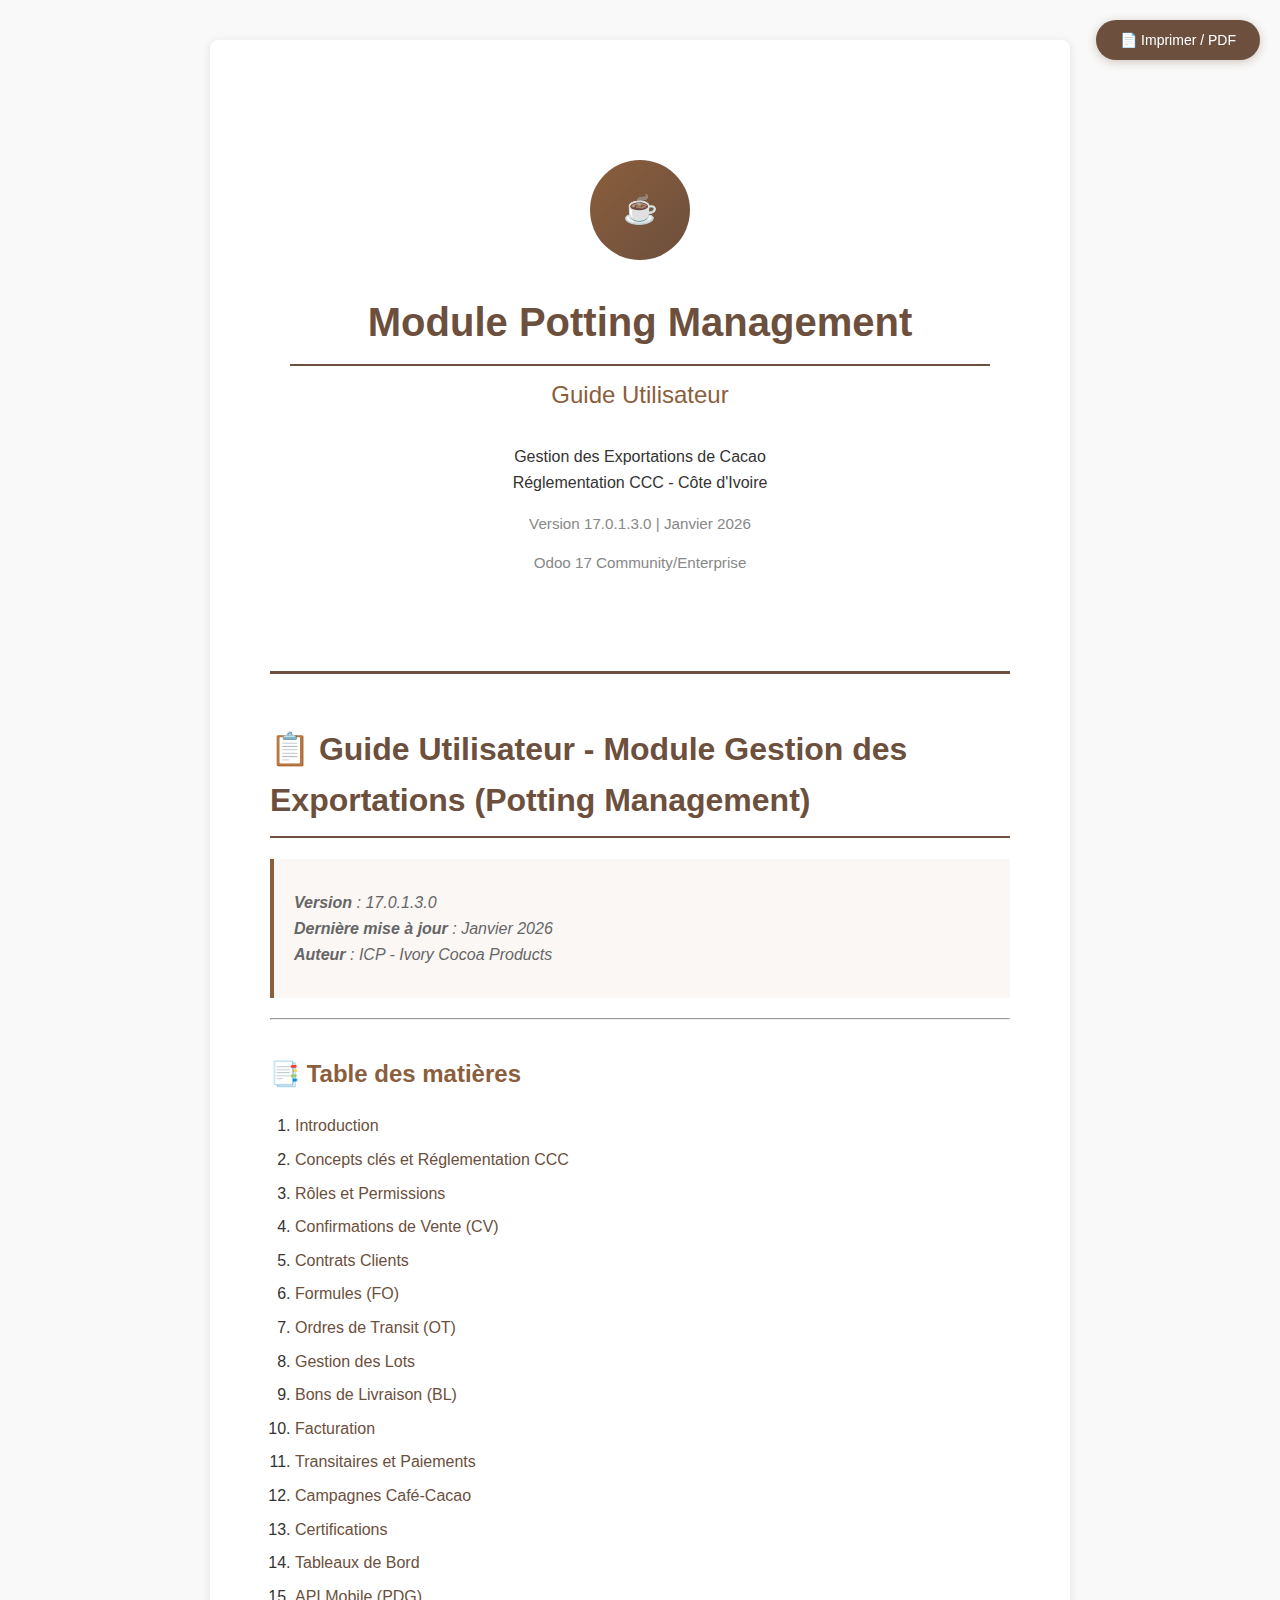
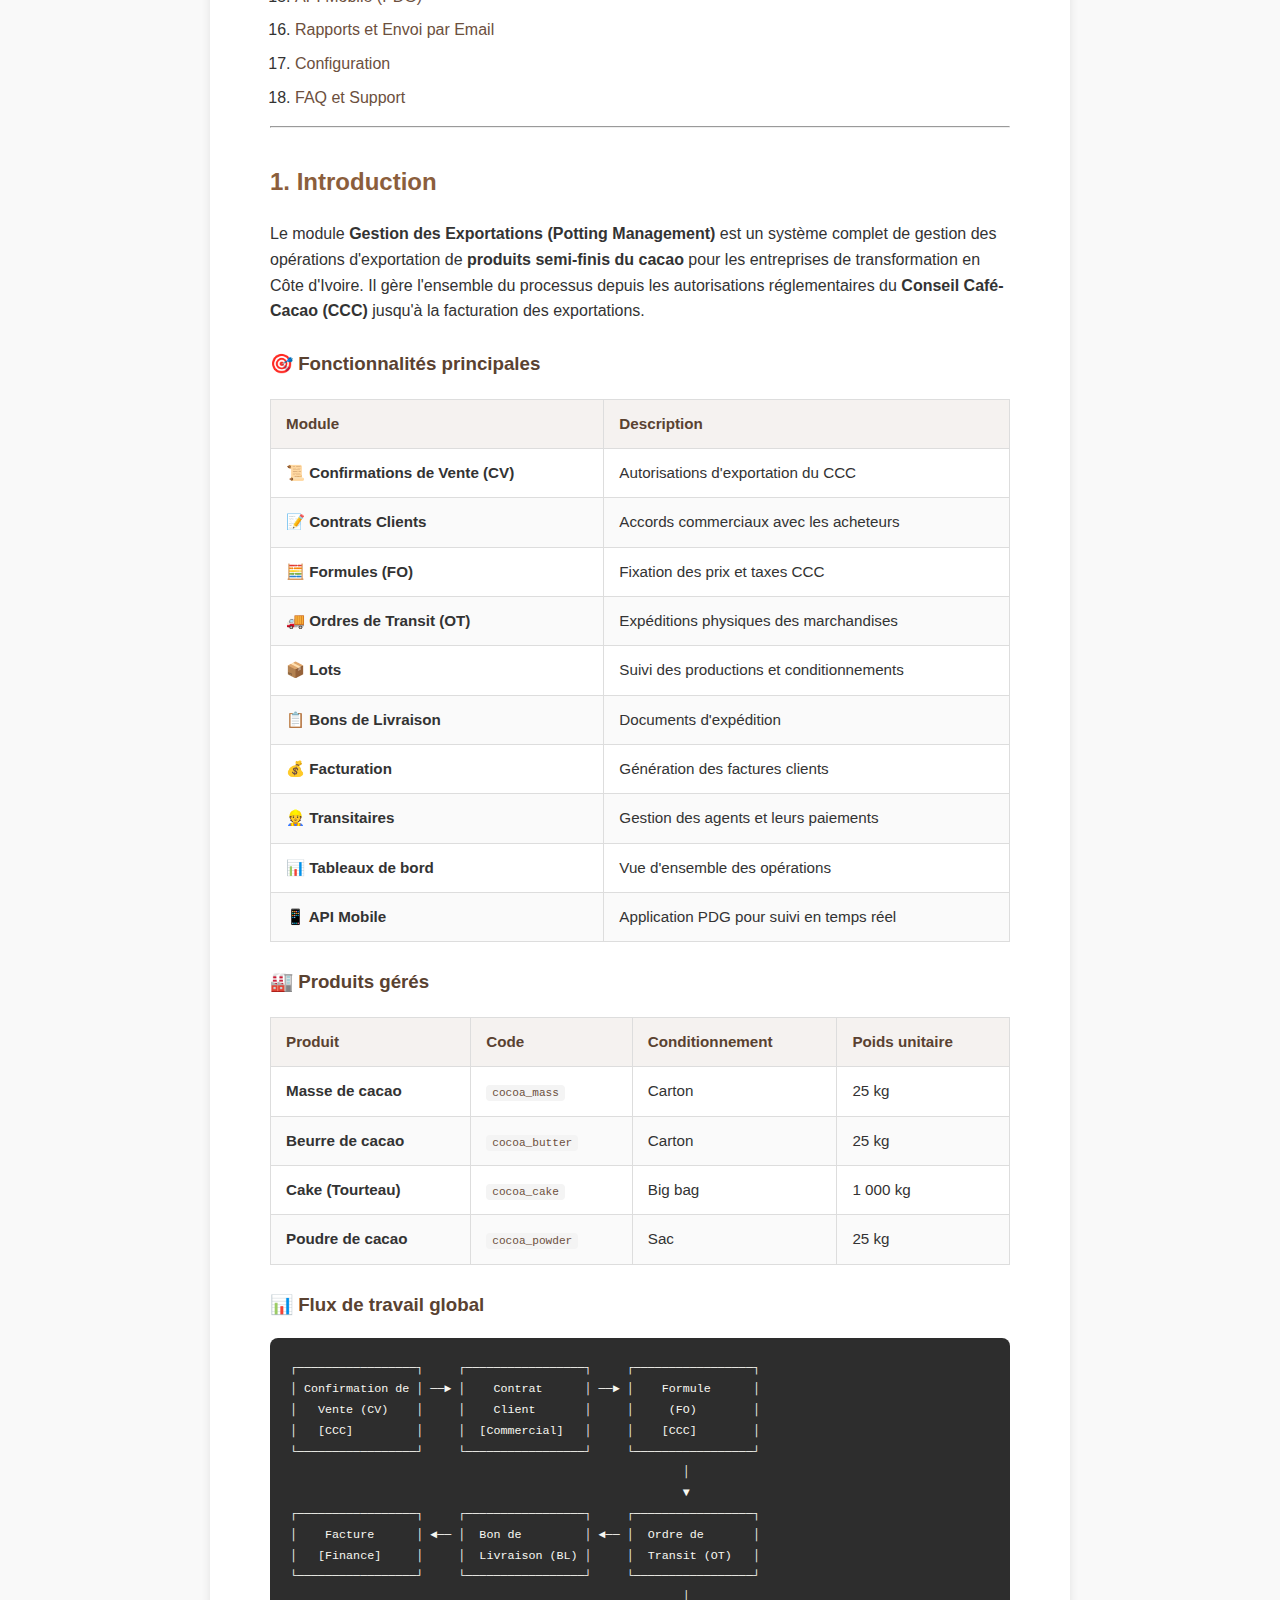
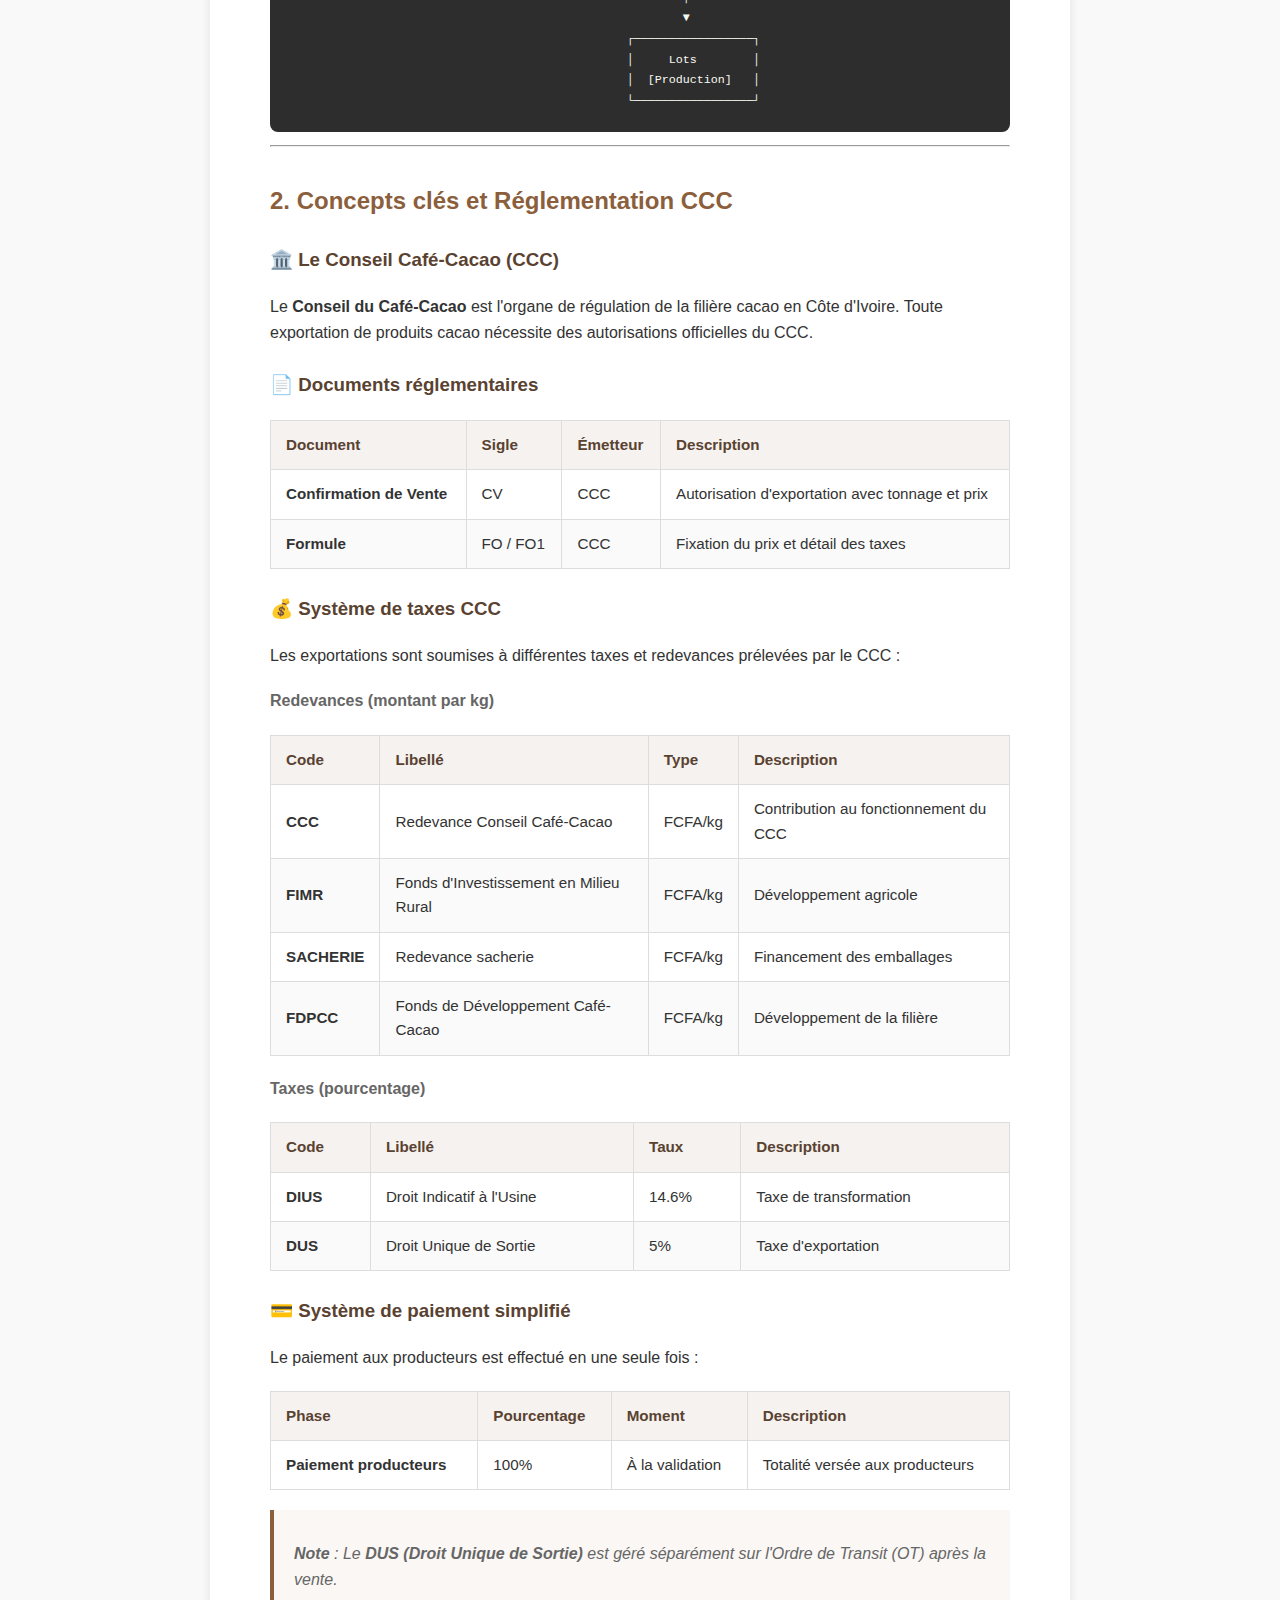
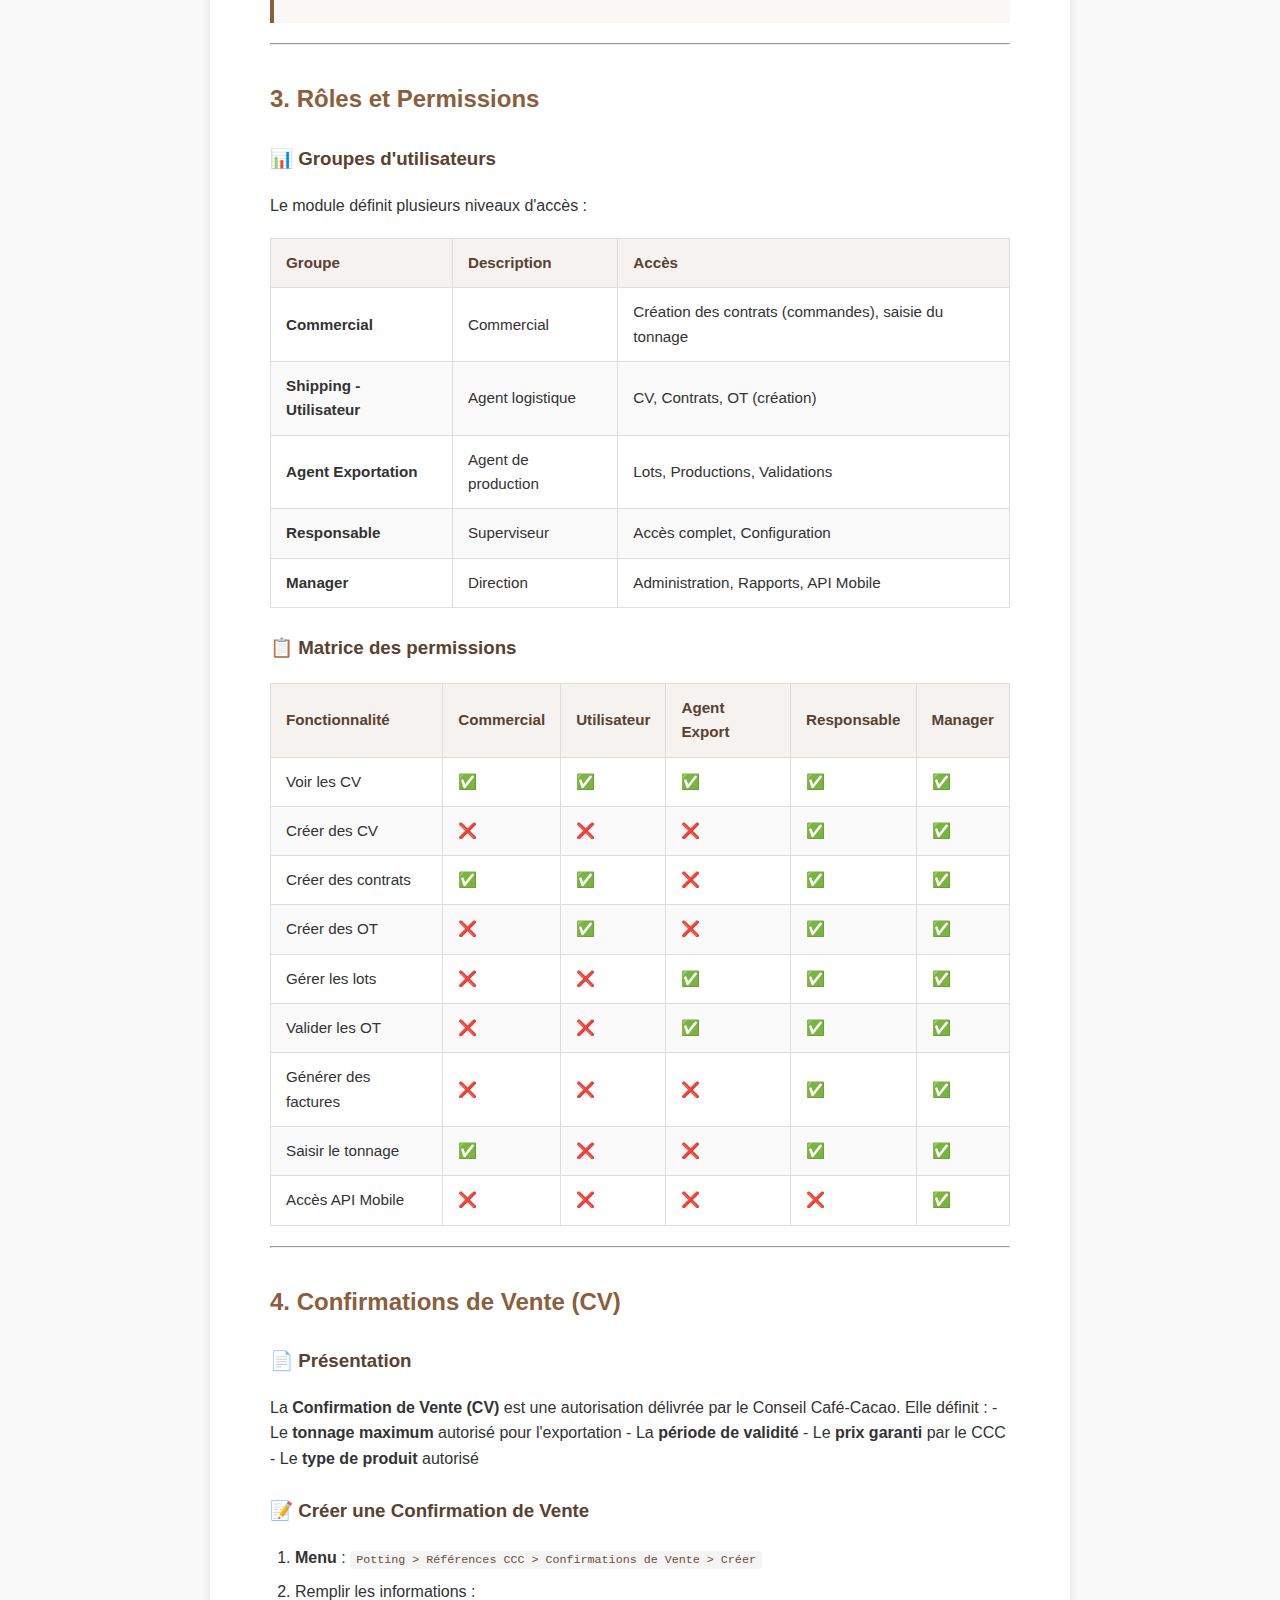
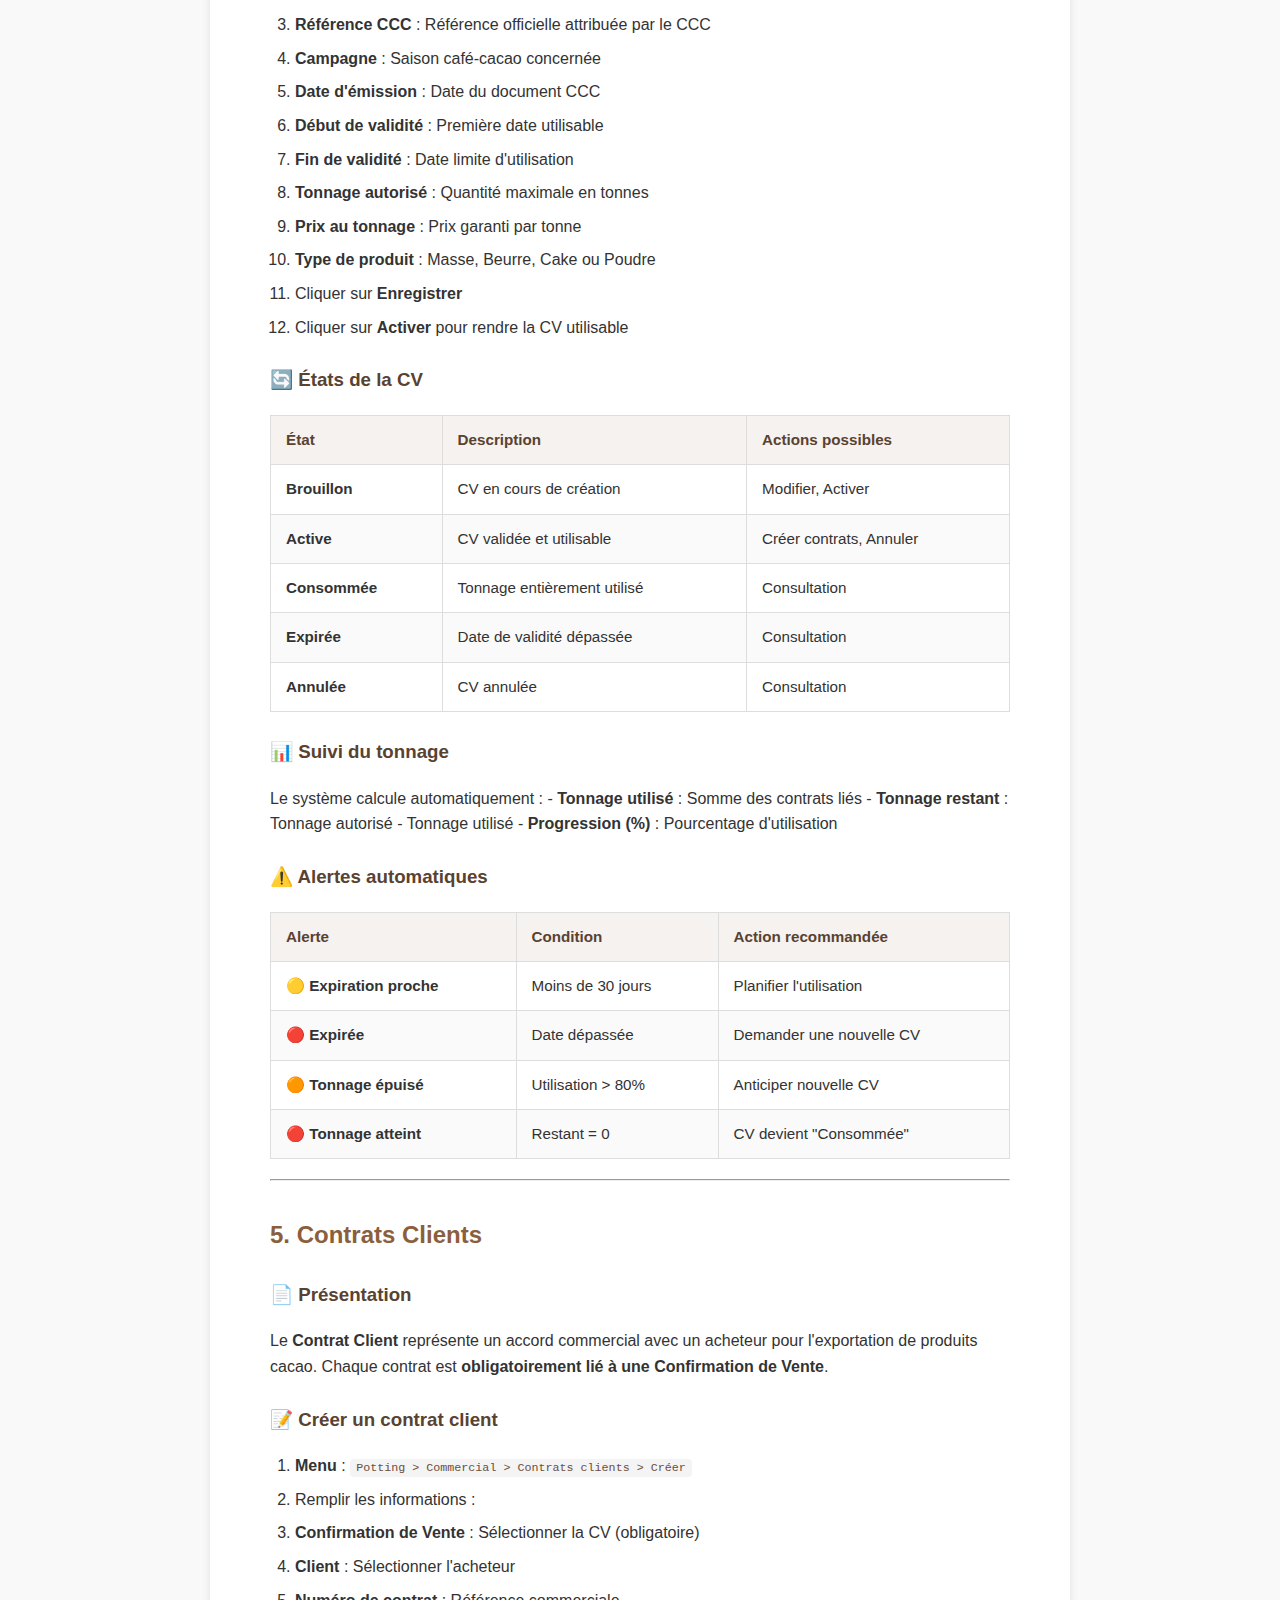
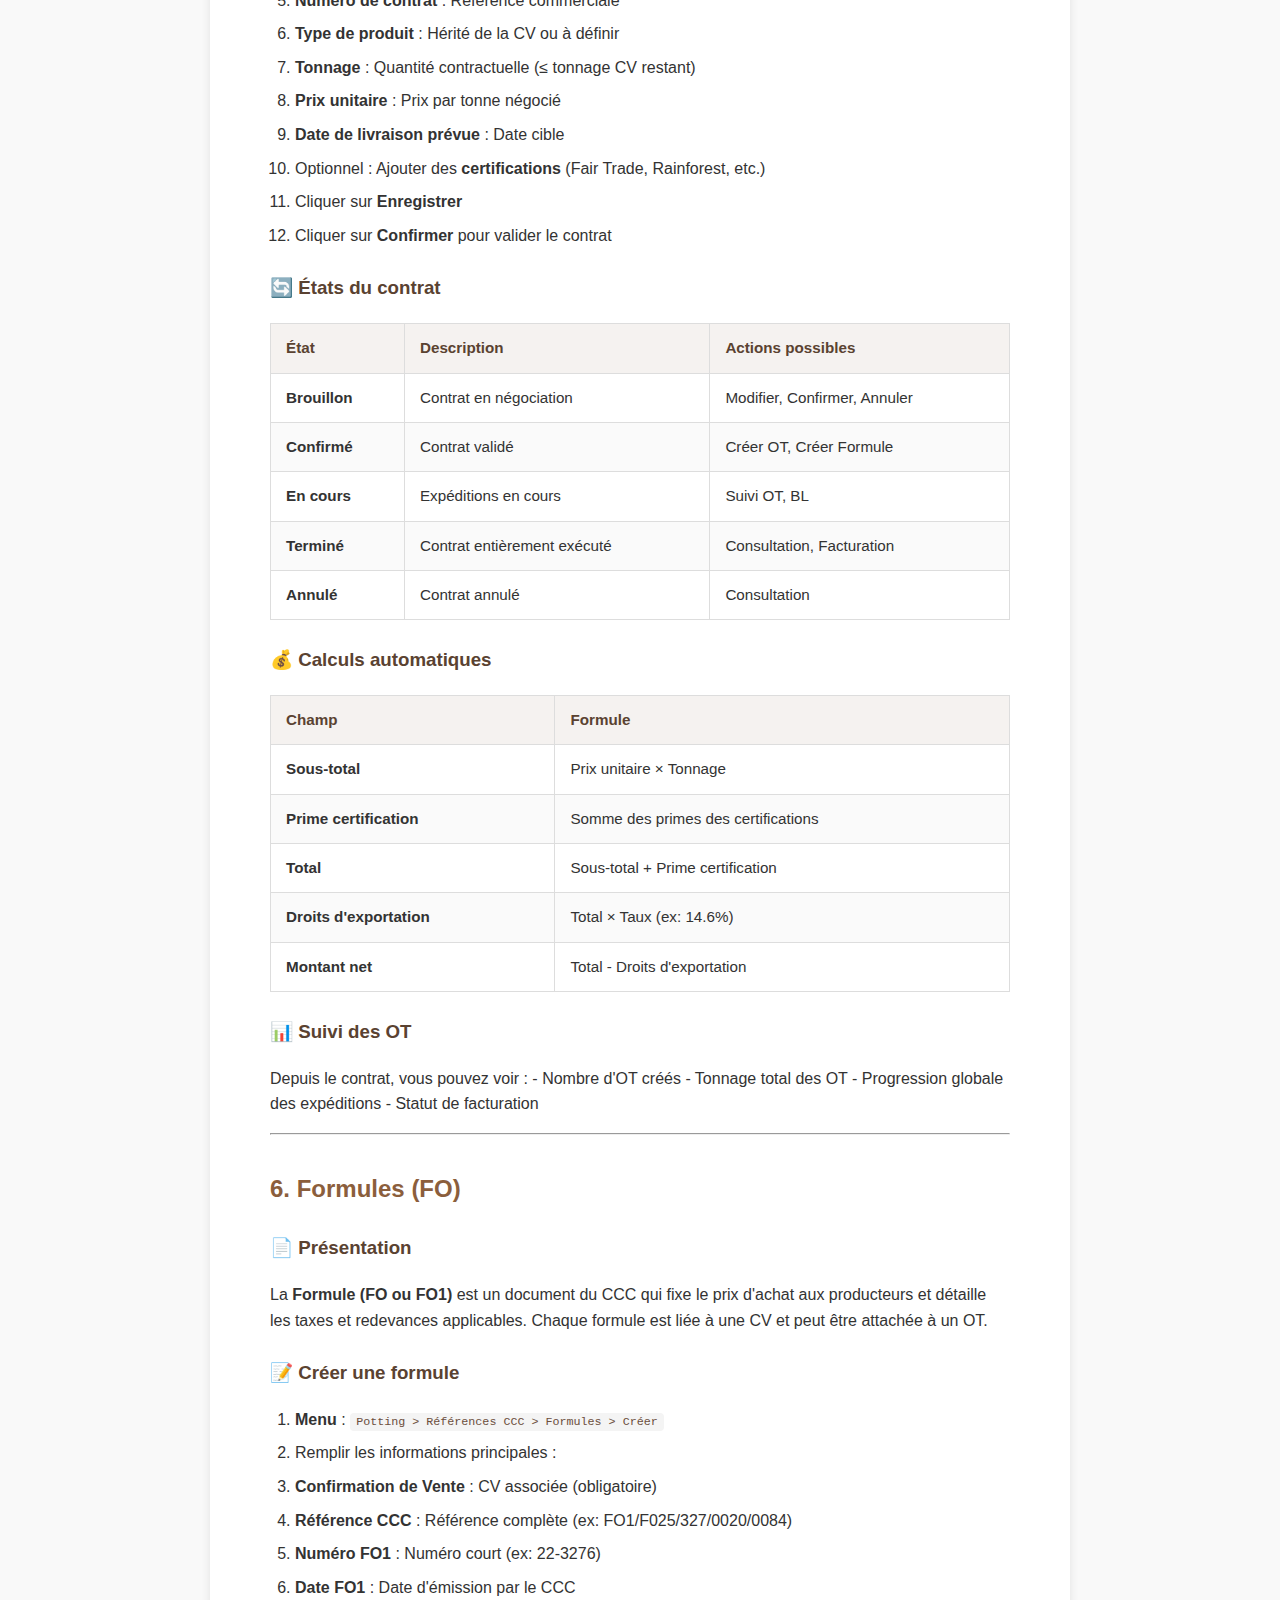
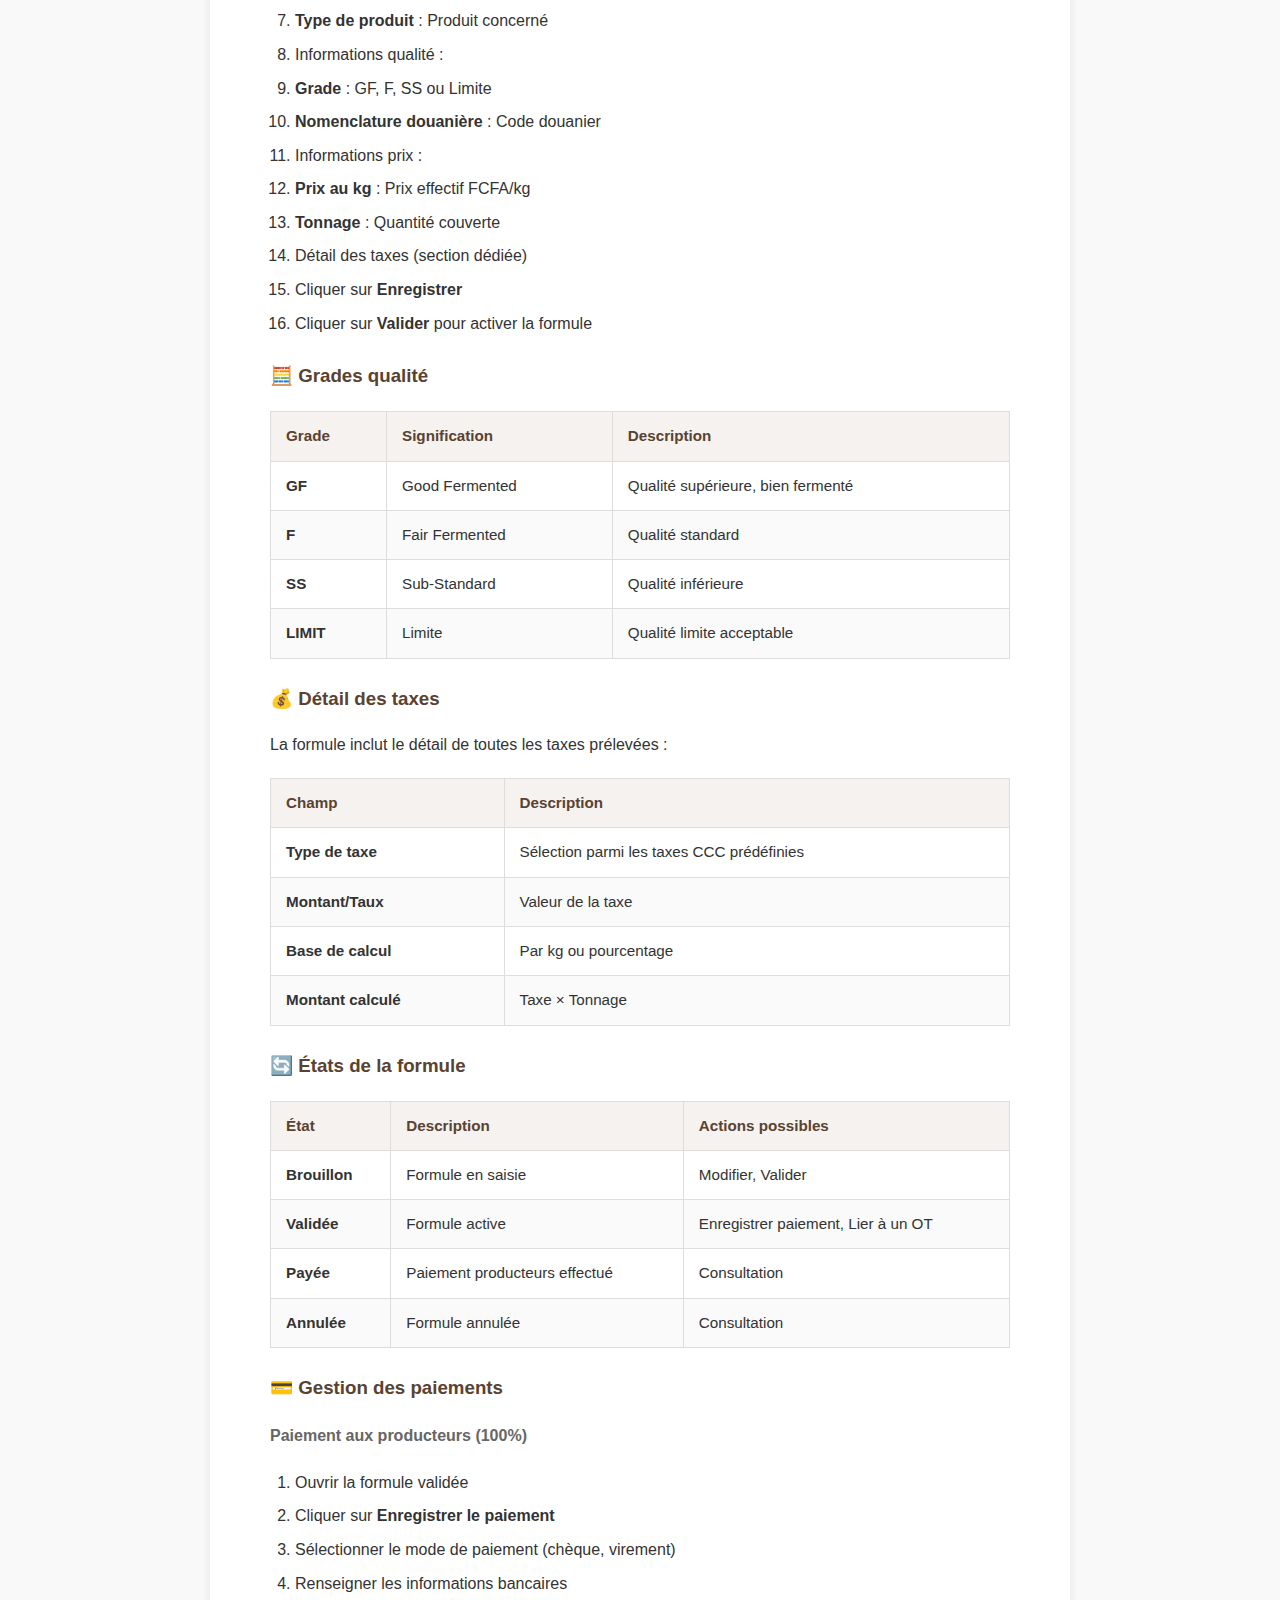
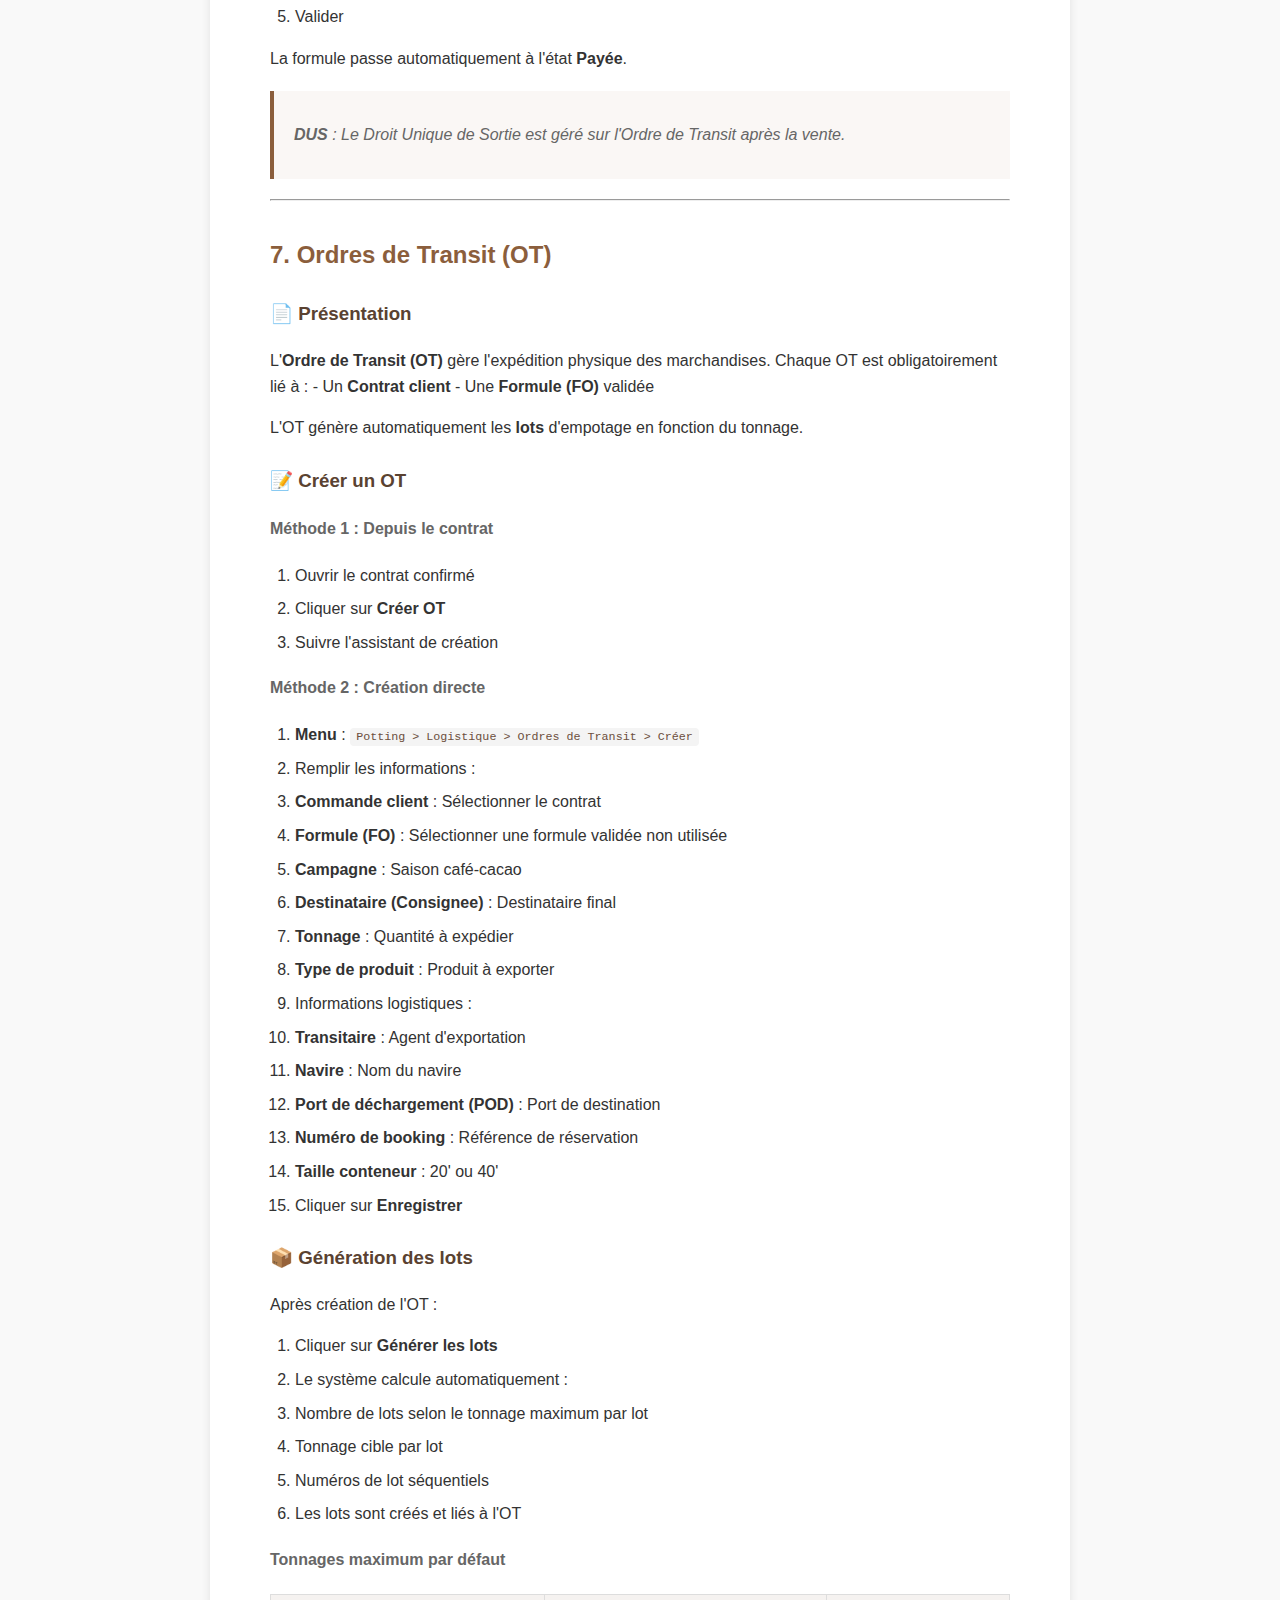
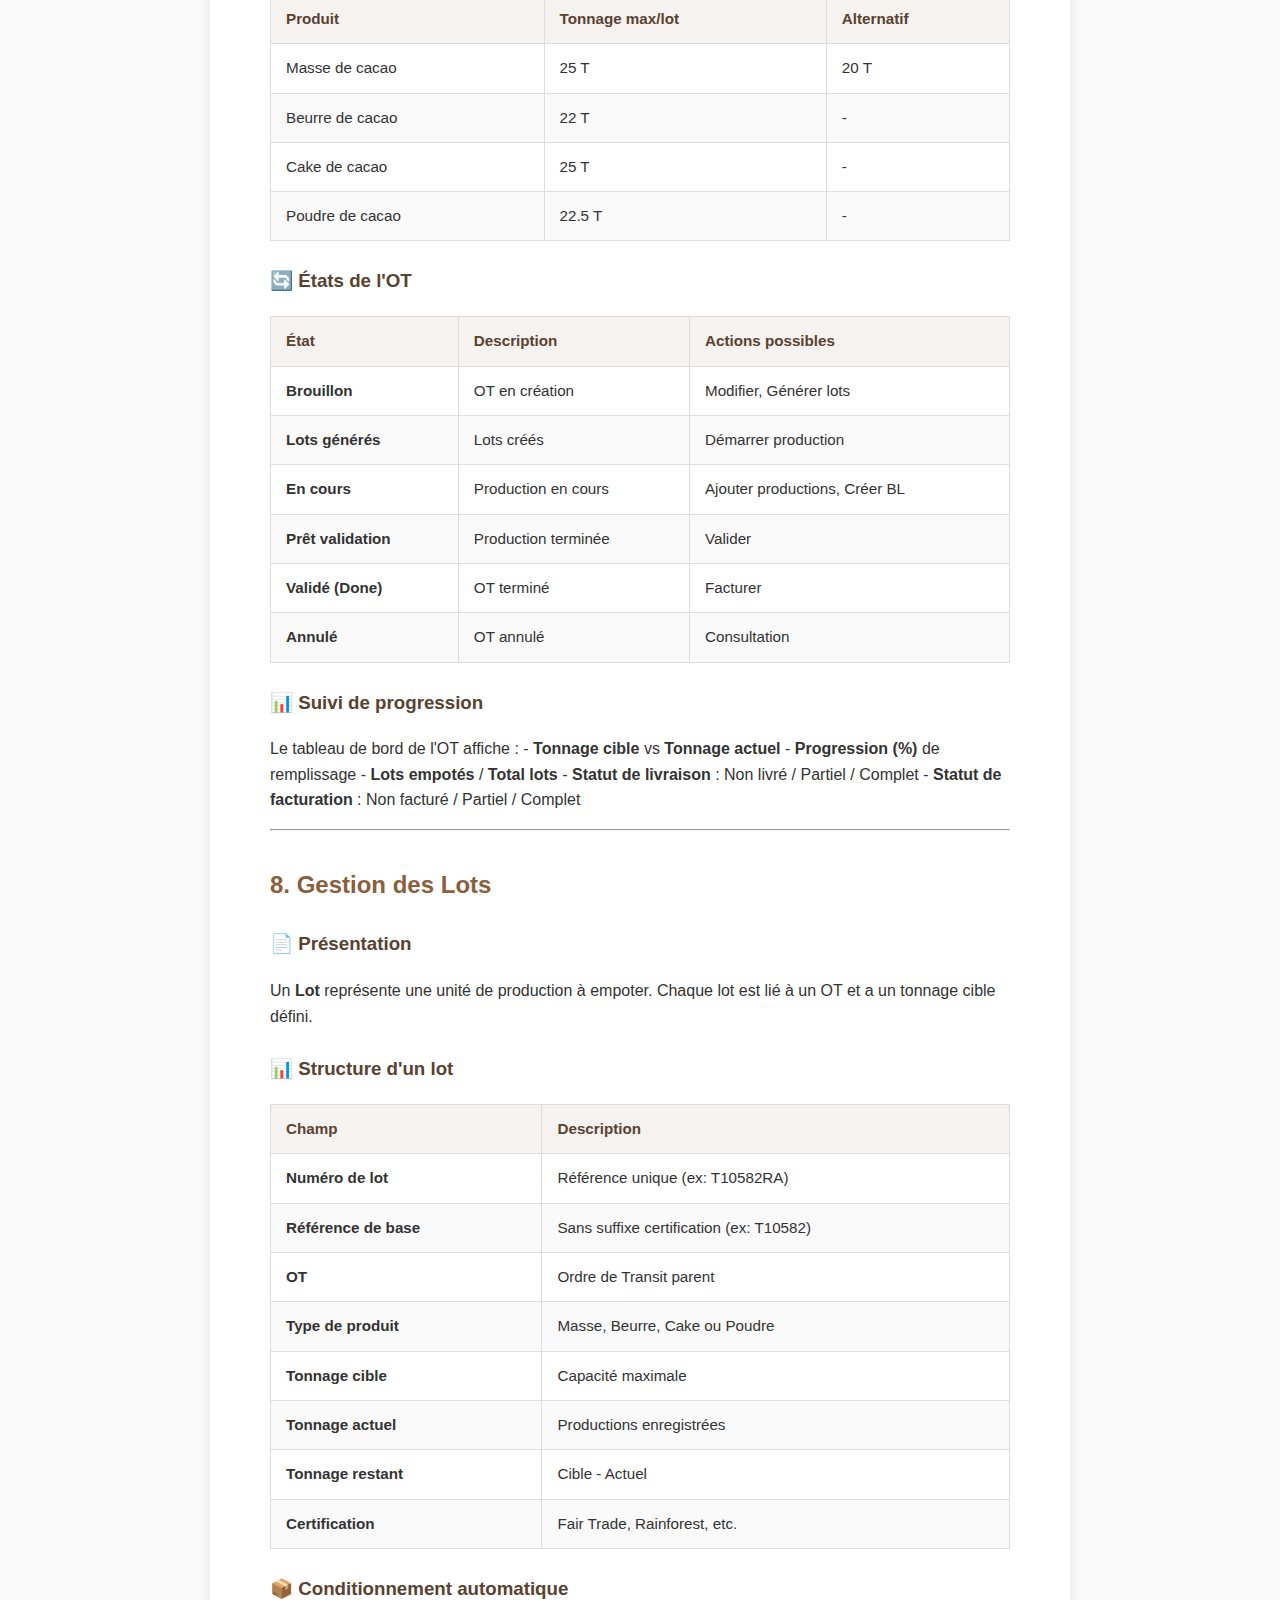
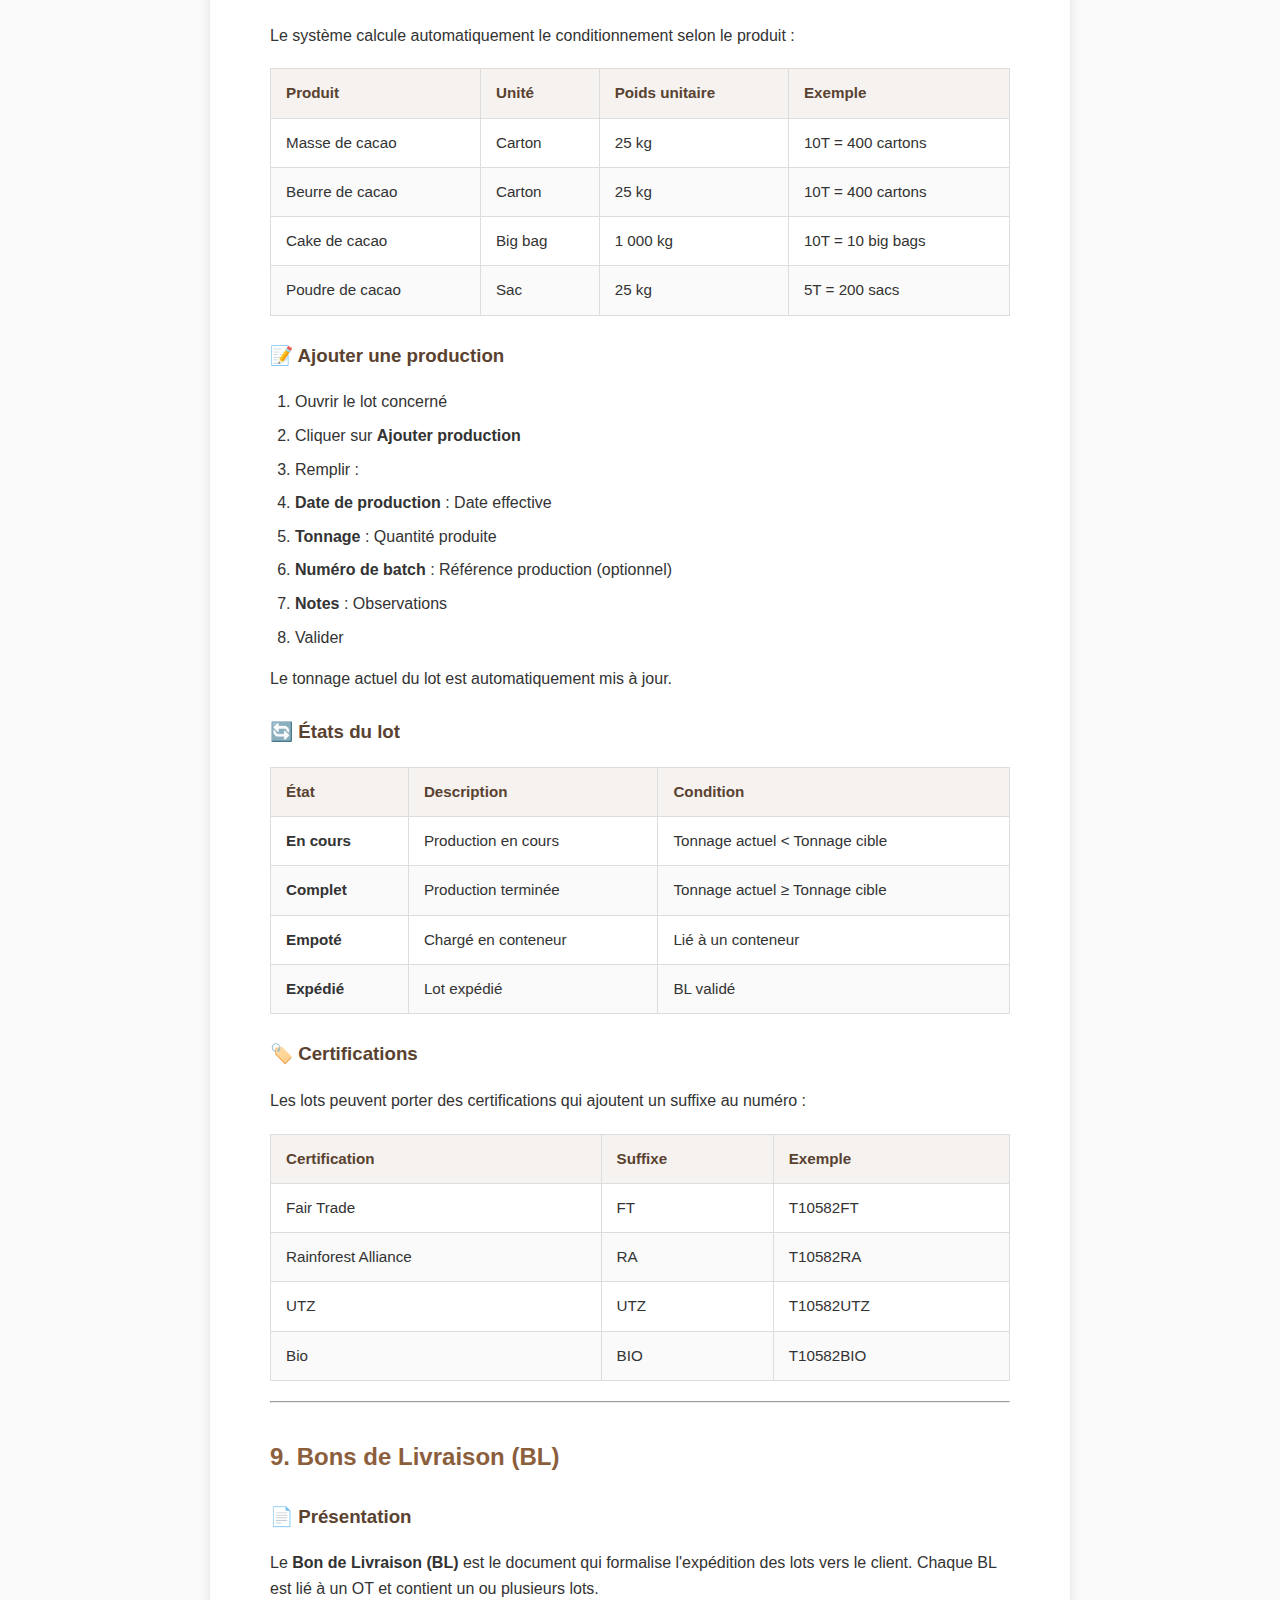
<file: docs/GUIDE_UTILISATEUR.html>
<!DOCTYPE html>
<html lang="fr">
<head>
    <meta charset="UTF-8">
    <meta name="viewport" content="width=device-width, initial-scale=1.0">
    <title>Guide Utilisateur - Module Potting Management</title>
    <style>
        @media print {
            body { margin: 0; padding: 20px; }
            .no-print { display: none; }
            h1 { page-break-before: always; }
            h1:first-of-type { page-break-before: avoid; }
        }
        
        * { box-sizing: border-box; }
        
        body {
            font-family: 'Segoe UI', Tahoma, Geneva, Verdana, sans-serif;
            line-height: 1.6;
            color: #333;
            max-width: 900px;
            margin: 0 auto;
            padding: 40px 20px;
            background: #f9f9f9;
        }
        
        .container {
            background: white;
            padding: 40px 60px;
            border-radius: 8px;
            box-shadow: 0 2px 10px rgba(0,0,0,0.1);
        }
        
        /* Couverture */
        .cover {
            text-align: center;
            padding: 80px 20px;
            margin-bottom: 40px;
            border-bottom: 3px solid #6c4f3d;
        }
        
        .cover-logo {
            width: 100px;
            height: 100px;
            background: linear-gradient(135deg, #8b5e3c, #6c4f3d);
            border-radius: 50%;
            display: flex;
            align-items: center;
            justify-content: center;
            margin: 0 auto 30px;
            color: white;
            font-size: 28px;
            font-weight: bold;
        }
        
        .cover h1 {
            color: #6c4f3d;
            font-size: 2.5em;
            margin: 0 0 10px;
        }
        
        .cover h2 {
            color: #8b5e3c;
            font-size: 1.5em;
            font-weight: normal;
            margin: 0 0 30px;
        }
        
        .cover .meta {
            color: #888;
            font-size: 0.95em;
        }
        
        /* Titres */
        h1 {
            color: #6c4f3d;
            border-bottom: 2px solid #6c4f3d;
            padding-bottom: 10px;
            margin-top: 50px;
        }
        
        h2 {
            color: #8b5e3c;
            margin-top: 35px;
        }
        
        h3 {
            color: #5a4231;
            margin-top: 25px;
        }
        
        h4 {
            color: #666;
            margin-top: 20px;
        }
        
        /* Tableaux */
        table {
            width: 100%;
            border-collapse: collapse;
            margin: 20px 0;
            font-size: 0.95em;
        }
        
        th, td {
            border: 1px solid #ddd;
            padding: 12px 15px;
            text-align: left;
        }
        
        th {
            background: #f5f2f0;
            color: #5a4231;
            font-weight: 600;
        }
        
        tr:nth-child(even) {
            background: #fafafa;
        }
        
        tr:hover {
            background: #f5f2f0;
        }
        
        /* Listes */
        ul, ol {
            padding-left: 25px;
        }
        
        li {
            margin: 8px 0;
        }
        
        /* Code */
        code {
            background: #f4f4f4;
            padding: 2px 6px;
            border-radius: 4px;
            font-size: 0.9em;
            color: #6c4f3d;
        }
        
        pre {
            background: #2d2d2d;
            color: #f8f8f2;
            padding: 20px;
            border-radius: 8px;
            overflow-x: auto;
        }
        
        pre code {
            background: none;
            color: inherit;
            padding: 0;
        }
        
        /* Citations */
        blockquote {
            border-left: 4px solid #8b5e3c;
            margin: 20px 0;
            padding: 15px 20px;
            background: #faf7f5;
            font-style: italic;
            color: #666;
        }
        
        /* Liens */
        a {
            color: #6c4f3d;
            text-decoration: none;
        }
        
        a:hover {
            text-decoration: underline;
        }
        
        /* Info boxes */
        .info-box {
            padding: 15px 20px;
            border-radius: 8px;
            margin: 20px 0;
        }
        
        .info-box.warning {
            background: #fff3cd;
            border-left: 4px solid #ffc107;
        }
        
        .info-box.info {
            background: #d1ecf1;
            border-left: 4px solid #17a2b8;
        }
        
        .info-box.success {
            background: #d4edda;
            border-left: 4px solid #28a745;
        }
        
        /* Bouton impression */
        .print-btn {
            position: fixed;
            top: 20px;
            right: 20px;
            background: #6c4f3d;
            color: white;
            border: none;
            padding: 12px 24px;
            border-radius: 25px;
            cursor: pointer;
            font-size: 14px;
            box-shadow: 0 2px 10px rgba(108, 79, 61, 0.3);
            z-index: 1000;
        }
        
        .print-btn:hover {
            background: #5a4231;
        }
        
        /* Footer */
        .footer {
            margin-top: 60px;
            padding-top: 20px;
            border-top: 1px solid #ddd;
            text-align: center;
            color: #888;
            font-size: 0.9em;
        }
    </style>
</head>
<body>
    <button class="print-btn no-print" onclick="window.print()">📄 Imprimer / PDF</button>
    
    <div class="container">
        <div class="cover">
            <div class="cover-logo">☕</div>
            <h1>Module Potting Management</h1>
            <h2>Guide Utilisateur</h2>
            <p>Gestion des Exportations de Cacao<br>Réglementation CCC - Côte d'Ivoire</p>
            <div class="meta">
                <p>Version 17.0.1.3.0 | Janvier 2026</p>
                <p>Odoo 17 Community/Enterprise</p>
            </div>
        </div>
        
        <h1 id="guide-utilisateur-module-gestion-des-exportations-potting-management">📋 Guide Utilisateur - Module Gestion des Exportations (Potting Management)</h1>
<blockquote>
<p><strong>Version</strong> : 17.0.1.3.0<br />
<strong>Dernière mise à jour</strong> : Janvier 2026<br />
<strong>Auteur</strong> : ICP - Ivory Cocoa Products</p>
</blockquote>
<hr />
<h2 id="table-des-matieres">📑 Table des matières</h2>
<ol>
<li><a href="#1-introduction">Introduction</a></li>
<li><a href="#2-concepts-clés-et-réglementation-ccc">Concepts clés et Réglementation CCC</a></li>
<li><a href="#3-rôles-et-permissions">Rôles et Permissions</a></li>
<li><a href="#4-confirmations-de-vente-cv">Confirmations de Vente (CV)</a></li>
<li><a href="#5-contrats-clients">Contrats Clients</a></li>
<li><a href="#6-formules-fo">Formules (FO)</a></li>
<li><a href="#7-ordres-de-transit-ot">Ordres de Transit (OT)</a></li>
<li><a href="#8-gestion-des-lots">Gestion des Lots</a></li>
<li><a href="#9-bons-de-livraison-bl">Bons de Livraison (BL)</a></li>
<li><a href="#10-facturation">Facturation</a></li>
<li><a href="#11-transitaires-et-paiements">Transitaires et Paiements</a></li>
<li><a href="#12-campagnes-café-cacao">Campagnes Café-Cacao</a></li>
<li><a href="#13-certifications">Certifications</a></li>
<li><a href="#14-tableaux-de-bord">Tableaux de Bord</a></li>
<li><a href="#15-api-mobile-pdg">API Mobile (PDG)</a></li>
<li><a href="#16-rapports-et-envoi-par-email">Rapports et Envoi par Email</a></li>
<li><a href="#17-configuration">Configuration</a></li>
<li><a href="#18-faq-et-support">FAQ et Support</a></li>
</ol>
<hr />
<h2 id="1-introduction">1. Introduction</h2>
<p>Le module <strong>Gestion des Exportations (Potting Management)</strong> est un système complet de gestion des opérations d'exportation de <strong>produits semi-finis du cacao</strong> pour les entreprises de transformation en Côte d'Ivoire. Il gère l'ensemble du processus depuis les autorisations réglementaires du <strong>Conseil Café-Cacao (CCC)</strong> jusqu'à la facturation des exportations.</p>
<h3 id="fonctionnalites-principales">🎯 Fonctionnalités principales</h3>
<table>
<thead>
<tr>
<th>Module</th>
<th>Description</th>
</tr>
</thead>
<tbody>
<tr>
<td><strong>📜 Confirmations de Vente (CV)</strong></td>
<td>Autorisations d'exportation du CCC</td>
</tr>
<tr>
<td><strong>📝 Contrats Clients</strong></td>
<td>Accords commerciaux avec les acheteurs</td>
</tr>
<tr>
<td><strong>🧮 Formules (FO)</strong></td>
<td>Fixation des prix et taxes CCC</td>
</tr>
<tr>
<td><strong>🚚 Ordres de Transit (OT)</strong></td>
<td>Expéditions physiques des marchandises</td>
</tr>
<tr>
<td><strong>📦 Lots</strong></td>
<td>Suivi des productions et conditionnements</td>
</tr>
<tr>
<td><strong>📋 Bons de Livraison</strong></td>
<td>Documents d'expédition</td>
</tr>
<tr>
<td><strong>💰 Facturation</strong></td>
<td>Génération des factures clients</td>
</tr>
<tr>
<td><strong>👷 Transitaires</strong></td>
<td>Gestion des agents et leurs paiements</td>
</tr>
<tr>
<td><strong>📊 Tableaux de bord</strong></td>
<td>Vue d'ensemble des opérations</td>
</tr>
<tr>
<td><strong>📱 API Mobile</strong></td>
<td>Application PDG pour suivi en temps réel</td>
</tr>
</tbody>
</table>
<h3 id="produits-geres">🏭 Produits gérés</h3>
<table>
<thead>
<tr>
<th>Produit</th>
<th>Code</th>
<th>Conditionnement</th>
<th>Poids unitaire</th>
</tr>
</thead>
<tbody>
<tr>
<td><strong>Masse de cacao</strong></td>
<td><code>cocoa_mass</code></td>
<td>Carton</td>
<td>25 kg</td>
</tr>
<tr>
<td><strong>Beurre de cacao</strong></td>
<td><code>cocoa_butter</code></td>
<td>Carton</td>
<td>25 kg</td>
</tr>
<tr>
<td><strong>Cake (Tourteau)</strong></td>
<td><code>cocoa_cake</code></td>
<td>Big bag</td>
<td>1 000 kg</td>
</tr>
<tr>
<td><strong>Poudre de cacao</strong></td>
<td><code>cocoa_powder</code></td>
<td>Sac</td>
<td>25 kg</td>
</tr>
</tbody>
</table>
<h3 id="flux-de-travail-global">📊 Flux de travail global</h3>
<pre><code>┌─────────────────┐     ┌─────────────────┐     ┌─────────────────┐
│ Confirmation de │ ──► │    Contrat      │ ──► │    Formule      │
│   Vente (CV)    │     │    Client       │     │     (FO)        │
│   [CCC]         │     │  [Commercial]   │     │    [CCC]        │
└─────────────────┘     └─────────────────┘     └─────────────────┘
                                                        │
                                                        ▼
┌─────────────────┐     ┌─────────────────┐     ┌─────────────────┐
│    Facture      │ ◄── │  Bon de         │ ◄── │  Ordre de       │
│   [Finance]     │     │  Livraison (BL) │     │  Transit (OT)   │
└─────────────────┘     └─────────────────┘     └─────────────────┘
                                                        │
                                                        ▼
                                                ┌─────────────────┐
                                                │     Lots        │
                                                │  [Production]   │
                                                └─────────────────┘
</code></pre>
<hr />
<h2 id="2-concepts-cles-et-reglementation-ccc">2. Concepts clés et Réglementation CCC</h2>
<h3 id="le-conseil-cafe-cacao-ccc">🏛️ Le Conseil Café-Cacao (CCC)</h3>
<p>Le <strong>Conseil du Café-Cacao</strong> est l'organe de régulation de la filière cacao en Côte d'Ivoire. Toute exportation de produits cacao nécessite des autorisations officielles du CCC.</p>
<h3 id="documents-reglementaires">📄 Documents réglementaires</h3>
<table>
<thead>
<tr>
<th>Document</th>
<th>Sigle</th>
<th>Émetteur</th>
<th>Description</th>
</tr>
</thead>
<tbody>
<tr>
<td><strong>Confirmation de Vente</strong></td>
<td>CV</td>
<td>CCC</td>
<td>Autorisation d'exportation avec tonnage et prix</td>
</tr>
<tr>
<td><strong>Formule</strong></td>
<td>FO / FO1</td>
<td>CCC</td>
<td>Fixation du prix et détail des taxes</td>
</tr>
</tbody>
</table>
<h3 id="systeme-de-taxes-ccc">💰 Système de taxes CCC</h3>
<p>Les exportations sont soumises à différentes taxes et redevances prélevées par le CCC :</p>
<h4 id="redevances-montant-par-kg">Redevances (montant par kg)</h4>
<table>
<thead>
<tr>
<th>Code</th>
<th>Libellé</th>
<th>Type</th>
<th>Description</th>
</tr>
</thead>
<tbody>
<tr>
<td><strong>CCC</strong></td>
<td>Redevance Conseil Café-Cacao</td>
<td>FCFA/kg</td>
<td>Contribution au fonctionnement du CCC</td>
</tr>
<tr>
<td><strong>FIMR</strong></td>
<td>Fonds d'Investissement en Milieu Rural</td>
<td>FCFA/kg</td>
<td>Développement agricole</td>
</tr>
<tr>
<td><strong>SACHERIE</strong></td>
<td>Redevance sacherie</td>
<td>FCFA/kg</td>
<td>Financement des emballages</td>
</tr>
<tr>
<td><strong>FDPCC</strong></td>
<td>Fonds de Développement Café-Cacao</td>
<td>FCFA/kg</td>
<td>Développement de la filière</td>
</tr>
</tbody>
</table>
<h4 id="taxes-pourcentage">Taxes (pourcentage)</h4>
<table>
<thead>
<tr>
<th>Code</th>
<th>Libellé</th>
<th>Taux</th>
<th>Description</th>
</tr>
</thead>
<tbody>
<tr>
<td><strong>DIUS</strong></td>
<td>Droit Indicatif à l'Usine</td>
<td>14.6%</td>
<td>Taxe de transformation</td>
</tr>
<tr>
<td><strong>DUS</strong></td>
<td>Droit Unique de Sortie</td>
<td>5%</td>
<td>Taxe d'exportation</td>
</tr>
</tbody>
</table>
<h3 id="systeme-de-paiement-simplifie">💳 Système de paiement simplifié</h3>
<p>Le paiement aux producteurs est effectué en une seule fois :</p>
<table>
<thead>
<tr>
<th>Phase</th>
<th>Pourcentage</th>
<th>Moment</th>
<th>Description</th>
</tr>
</thead>
<tbody>
<tr>
<td><strong>Paiement producteurs</strong></td>
<td>100%</td>
<td>À la validation</td>
<td>Totalité versée aux producteurs</td>
</tr>
</tbody>
</table>
<blockquote><p><strong>Note</strong> : Le <strong>DUS (Droit Unique de Sortie)</strong> est géré séparément sur l'Ordre de Transit (OT) après la vente.</p></blockquote>
<hr />
<h2 id="3-roles-et-permissions">3. Rôles et Permissions</h2>
<h3 id="groupes-dutilisateurs">📊 Groupes d'utilisateurs</h3>
<p>Le module définit plusieurs niveaux d'accès :</p>
<table>
<thead>
<tr>
<th>Groupe</th>
<th>Description</th>
<th>Accès</th>
</tr>
</thead>
<tbody>
<tr>
<td><strong>Commercial</strong></td>
<td>Commercial</td>
<td>Création des contrats (commandes), saisie du tonnage</td>
</tr>
<tr>
<td><strong>Shipping - Utilisateur</strong></td>
<td>Agent logistique</td>
<td>CV, Contrats, OT (création)</td>
</tr>
<tr>
<td><strong>Agent Exportation</strong></td>
<td>Agent de production</td>
<td>Lots, Productions, Validations</td>
</tr>
<tr>
<td><strong>Responsable</strong></td>
<td>Superviseur</td>
<td>Accès complet, Configuration</td>
</tr>
<tr>
<td><strong>Manager</strong></td>
<td>Direction</td>
<td>Administration, Rapports, API Mobile</td>
</tr>
</tbody>
</table>
<h3 id="matrice-des-permissions">📋 Matrice des permissions</h3>
<table>
<thead>
<tr>
<th>Fonctionnalité</th>
<th>Commercial</th>
<th>Utilisateur</th>
<th>Agent Export</th>
<th>Responsable</th>
<th>Manager</th>
</tr>
</thead>
<tbody>
<tr>
<td>Voir les CV</td>
<td>✅</td>
<td>✅</td>
<td>✅</td>
<td>✅</td>
<td>✅</td>
</tr>
<tr>
<td>Créer des CV</td>
<td>❌</td>
<td>❌</td>
<td>❌</td>
<td>✅</td>
<td>✅</td>
</tr>
<tr>
<td>Créer des contrats</td>
<td>✅</td>
<td>✅</td>
<td>❌</td>
<td>✅</td>
<td>✅</td>
</tr>
<tr>
<td>Créer des OT</td>
<td>❌</td>
<td>✅</td>
<td>❌</td>
<td>✅</td>
<td>✅</td>
</tr>
<tr>
<td>Gérer les lots</td>
<td>❌</td>
<td>❌</td>
<td>✅</td>
<td>✅</td>
<td>✅</td>
</tr>
<tr>
<td>Valider les OT</td>
<td>❌</td>
<td>❌</td>
<td>✅</td>
<td>✅</td>
<td>✅</td>
</tr>
<tr>
<td>Générer des factures</td>
<td>❌</td>
<td>❌</td>
<td>❌</td>
<td>✅</td>
<td>✅</td>
</tr>
<tr>
<td>Saisir le tonnage</td>
<td>✅</td>
<td>❌</td>
<td>❌</td>
<td>✅</td>
<td>✅</td>
</tr>
<tr>
<td>Accès API Mobile</td>
<td>❌</td>
<td>❌</td>
<td>❌</td>
<td>❌</td>
<td>✅</td>
</tr>
</tbody>
</table>
<hr />
<h2 id="4-confirmations-de-vente-cv">4. Confirmations de Vente (CV)</h2>
<h3 id="presentation">📄 Présentation</h3>
<p>La <strong>Confirmation de Vente (CV)</strong> est une autorisation délivrée par le Conseil Café-Cacao. Elle définit :
- Le <strong>tonnage maximum</strong> autorisé pour l'exportation
- La <strong>période de validité</strong>
- Le <strong>prix garanti</strong> par le CCC
- Le <strong>type de produit</strong> autorisé</p>
<h3 id="creer-une-confirmation-de-vente">📝 Créer une Confirmation de Vente</h3>
<ol>
<li><strong>Menu</strong> : <code>Potting &gt; Références CCC &gt; Confirmations de Vente &gt; Créer</code></li>
<li>Remplir les informations :</li>
<li><strong>Référence CCC</strong> : Référence officielle attribuée par le CCC</li>
<li><strong>Campagne</strong> : Saison café-cacao concernée</li>
<li><strong>Date d'émission</strong> : Date du document CCC</li>
<li><strong>Début de validité</strong> : Première date utilisable</li>
<li><strong>Fin de validité</strong> : Date limite d'utilisation</li>
<li><strong>Tonnage autorisé</strong> : Quantité maximale en tonnes</li>
<li><strong>Prix au tonnage</strong> : Prix garanti par tonne</li>
<li><strong>Type de produit</strong> : Masse, Beurre, Cake ou Poudre</li>
<li>Cliquer sur <strong>Enregistrer</strong></li>
<li>Cliquer sur <strong>Activer</strong> pour rendre la CV utilisable</li>
</ol>
<h3 id="etats-de-la-cv">🔄 États de la CV</h3>
<table>
<thead>
<tr>
<th>État</th>
<th>Description</th>
<th>Actions possibles</th>
</tr>
</thead>
<tbody>
<tr>
<td><strong>Brouillon</strong></td>
<td>CV en cours de création</td>
<td>Modifier, Activer</td>
</tr>
<tr>
<td><strong>Active</strong></td>
<td>CV validée et utilisable</td>
<td>Créer contrats, Annuler</td>
</tr>
<tr>
<td><strong>Consommée</strong></td>
<td>Tonnage entièrement utilisé</td>
<td>Consultation</td>
</tr>
<tr>
<td><strong>Expirée</strong></td>
<td>Date de validité dépassée</td>
<td>Consultation</td>
</tr>
<tr>
<td><strong>Annulée</strong></td>
<td>CV annulée</td>
<td>Consultation</td>
</tr>
</tbody>
</table>
<h3 id="suivi-du-tonnage">📊 Suivi du tonnage</h3>
<p>Le système calcule automatiquement :
- <strong>Tonnage utilisé</strong> : Somme des contrats liés
- <strong>Tonnage restant</strong> : Tonnage autorisé - Tonnage utilisé
- <strong>Progression (%)</strong> : Pourcentage d'utilisation</p>
<h3 id="alertes-automatiques">⚠️ Alertes automatiques</h3>
<table>
<thead>
<tr>
<th>Alerte</th>
<th>Condition</th>
<th>Action recommandée</th>
</tr>
</thead>
<tbody>
<tr>
<td>🟡 <strong>Expiration proche</strong></td>
<td>Moins de 30 jours</td>
<td>Planifier l'utilisation</td>
</tr>
<tr>
<td>🔴 <strong>Expirée</strong></td>
<td>Date dépassée</td>
<td>Demander une nouvelle CV</td>
</tr>
<tr>
<td>🟠 <strong>Tonnage épuisé</strong></td>
<td>Utilisation &gt; 80%</td>
<td>Anticiper nouvelle CV</td>
</tr>
<tr>
<td>🔴 <strong>Tonnage atteint</strong></td>
<td>Restant = 0</td>
<td>CV devient "Consommée"</td>
</tr>
</tbody>
</table>
<hr />
<h2 id="5-contrats-clients">5. Contrats Clients</h2>
<h3 id="presentation_1">📄 Présentation</h3>
<p>Le <strong>Contrat Client</strong> représente un accord commercial avec un acheteur pour l'exportation de produits cacao. Chaque contrat est <strong>obligatoirement lié à une Confirmation de Vente</strong>.</p>
<h3 id="creer-un-contrat-client">📝 Créer un contrat client</h3>
<ol>
<li><strong>Menu</strong> : <code>Potting &gt; Commercial &gt; Contrats clients &gt; Créer</code></li>
<li>Remplir les informations :</li>
<li><strong>Confirmation de Vente</strong> : Sélectionner la CV (obligatoire)</li>
<li><strong>Client</strong> : Sélectionner l'acheteur</li>
<li><strong>Numéro de contrat</strong> : Référence commerciale</li>
<li><strong>Type de produit</strong> : Hérité de la CV ou à définir</li>
<li><strong>Tonnage</strong> : Quantité contractuelle (≤ tonnage CV restant)</li>
<li><strong>Prix unitaire</strong> : Prix par tonne négocié</li>
<li><strong>Date de livraison prévue</strong> : Date cible</li>
<li>Optionnel : Ajouter des <strong>certifications</strong> (Fair Trade, Rainforest, etc.)</li>
<li>Cliquer sur <strong>Enregistrer</strong></li>
<li>Cliquer sur <strong>Confirmer</strong> pour valider le contrat</li>
</ol>
<h3 id="etats-du-contrat">🔄 États du contrat</h3>
<table>
<thead>
<tr>
<th>État</th>
<th>Description</th>
<th>Actions possibles</th>
</tr>
</thead>
<tbody>
<tr>
<td><strong>Brouillon</strong></td>
<td>Contrat en négociation</td>
<td>Modifier, Confirmer, Annuler</td>
</tr>
<tr>
<td><strong>Confirmé</strong></td>
<td>Contrat validé</td>
<td>Créer OT, Créer Formule</td>
</tr>
<tr>
<td><strong>En cours</strong></td>
<td>Expéditions en cours</td>
<td>Suivi OT, BL</td>
</tr>
<tr>
<td><strong>Terminé</strong></td>
<td>Contrat entièrement exécuté</td>
<td>Consultation, Facturation</td>
</tr>
<tr>
<td><strong>Annulé</strong></td>
<td>Contrat annulé</td>
<td>Consultation</td>
</tr>
</tbody>
</table>
<h3 id="calculs-automatiques">💰 Calculs automatiques</h3>
<table>
<thead>
<tr>
<th>Champ</th>
<th>Formule</th>
</tr>
</thead>
<tbody>
<tr>
<td><strong>Sous-total</strong></td>
<td>Prix unitaire × Tonnage</td>
</tr>
<tr>
<td><strong>Prime certification</strong></td>
<td>Somme des primes des certifications</td>
</tr>
<tr>
<td><strong>Total</strong></td>
<td>Sous-total + Prime certification</td>
</tr>
<tr>
<td><strong>Droits d'exportation</strong></td>
<td>Total × Taux (ex: 14.6%)</td>
</tr>
<tr>
<td><strong>Montant net</strong></td>
<td>Total - Droits d'exportation</td>
</tr>
</tbody>
</table>
<h3 id="suivi-des-ot">📊 Suivi des OT</h3>
<p>Depuis le contrat, vous pouvez voir :
- Nombre d'OT créés
- Tonnage total des OT
- Progression globale des expéditions
- Statut de facturation</p>
<hr />
<h2 id="6-formules-fo">6. Formules (FO)</h2>
<h3 id="presentation_2">📄 Présentation</h3>
<p>La <strong>Formule (FO ou FO1)</strong> est un document du CCC qui fixe le prix d'achat aux producteurs et détaille les taxes et redevances applicables. Chaque formule est liée à une CV et peut être attachée à un OT.</p>
<h3 id="creer-une-formule">📝 Créer une formule</h3>
<ol>
<li><strong>Menu</strong> : <code>Potting &gt; Références CCC &gt; Formules &gt; Créer</code></li>
<li>Remplir les informations principales :</li>
<li><strong>Confirmation de Vente</strong> : CV associée (obligatoire)</li>
<li><strong>Référence CCC</strong> : Référence complète (ex: FO1/F025/327/0020/0084)</li>
<li><strong>Numéro FO1</strong> : Numéro court (ex: 22-3276)</li>
<li><strong>Date FO1</strong> : Date d'émission par le CCC</li>
<li><strong>Type de produit</strong> : Produit concerné</li>
<li>Informations qualité :</li>
<li><strong>Grade</strong> : GF, F, SS ou Limite</li>
<li><strong>Nomenclature douanière</strong> : Code douanier</li>
<li>Informations prix :</li>
<li><strong>Prix au kg</strong> : Prix effectif FCFA/kg</li>
<li><strong>Tonnage</strong> : Quantité couverte</li>
<li>Détail des taxes (section dédiée)</li>
<li>Cliquer sur <strong>Enregistrer</strong></li>
<li>Cliquer sur <strong>Valider</strong> pour activer la formule</li>
</ol>
<h3 id="grades-qualite">🧮 Grades qualité</h3>
<table>
<thead>
<tr>
<th>Grade</th>
<th>Signification</th>
<th>Description</th>
</tr>
</thead>
<tbody>
<tr>
<td><strong>GF</strong></td>
<td>Good Fermented</td>
<td>Qualité supérieure, bien fermenté</td>
</tr>
<tr>
<td><strong>F</strong></td>
<td>Fair Fermented</td>
<td>Qualité standard</td>
</tr>
<tr>
<td><strong>SS</strong></td>
<td>Sub-Standard</td>
<td>Qualité inférieure</td>
</tr>
<tr>
<td><strong>LIMIT</strong></td>
<td>Limite</td>
<td>Qualité limite acceptable</td>
</tr>
</tbody>
</table>
<h3 id="detail-des-taxes">💰 Détail des taxes</h3>
<p>La formule inclut le détail de toutes les taxes prélevées :</p>
<table>
<thead>
<tr>
<th>Champ</th>
<th>Description</th>
</tr>
</thead>
<tbody>
<tr>
<td><strong>Type de taxe</strong></td>
<td>Sélection parmi les taxes CCC prédéfinies</td>
</tr>
<tr>
<td><strong>Montant/Taux</strong></td>
<td>Valeur de la taxe</td>
</tr>
<tr>
<td><strong>Base de calcul</strong></td>
<td>Par kg ou pourcentage</td>
</tr>
<tr>
<td><strong>Montant calculé</strong></td>
<td>Taxe × Tonnage</td>
</tr>
</tbody>
</table>
<h3 id="etats-de-la-formule">🔄 États de la formule</h3>
<table>
<thead>
<tr>
<th>État</th>
<th>Description</th>
<th>Actions possibles</th>
</tr>
</thead>
<tbody>
<tr>
<td><strong>Brouillon</strong></td>
<td>Formule en saisie</td>
<td>Modifier, Valider</td>
</tr>
<tr>
<td><strong>Validée</strong></td>
<td>Formule active</td>
<td>Enregistrer paiement, Lier à un OT</td>
</tr>
<tr>
<td><strong>Payée</strong></td>
<td>Paiement producteurs effectué</td>
<td>Consultation</td>
</tr>
<tr>
<td><strong>Annulée</strong></td>
<td>Formule annulée</td>
<td>Consultation</td>
</tr>
</tbody>
</table>
<h3 id="gestion-des-paiements">💳 Gestion des paiements</h3>
<h4 id="paiement-aux-producteurs-100">Paiement aux producteurs (100%)</h4>
<ol>
<li>Ouvrir la formule validée</li>
<li>Cliquer sur <strong>Enregistrer le paiement</strong></li>
<li>Sélectionner le mode de paiement (chèque, virement)</li>
<li>Renseigner les informations bancaires</li>
<li>Valider</li>
</ol>
<p>La formule passe automatiquement à l'état <strong>Payée</strong>.</p>
<blockquote><p><strong>DUS</strong> : Le Droit Unique de Sortie est géré sur l'Ordre de Transit après la vente.</p></blockquote>
<hr />
<h2 id="7-ordres-de-transit-ot">7. Ordres de Transit (OT)</h2>
<h3 id="presentation_3">📄 Présentation</h3>
<p>L'<strong>Ordre de Transit (OT)</strong> gère l'expédition physique des marchandises. Chaque OT est obligatoirement lié à :
- Un <strong>Contrat client</strong>
- Une <strong>Formule (FO)</strong> validée</p>
<p>L'OT génère automatiquement les <strong>lots</strong> d'empotage en fonction du tonnage.</p>
<h3 id="creer-un-ot">📝 Créer un OT</h3>
<h4 id="methode-1-depuis-le-contrat">Méthode 1 : Depuis le contrat</h4>
<ol>
<li>Ouvrir le contrat confirmé</li>
<li>Cliquer sur <strong>Créer OT</strong></li>
<li>Suivre l'assistant de création</li>
</ol>
<h4 id="methode-2-creation-directe">Méthode 2 : Création directe</h4>
<ol>
<li><strong>Menu</strong> : <code>Potting &gt; Logistique &gt; Ordres de Transit &gt; Créer</code></li>
<li>Remplir les informations :</li>
<li><strong>Commande client</strong> : Sélectionner le contrat</li>
<li><strong>Formule (FO)</strong> : Sélectionner une formule validée non utilisée</li>
<li><strong>Campagne</strong> : Saison café-cacao</li>
<li><strong>Destinataire (Consignee)</strong> : Destinataire final</li>
<li><strong>Tonnage</strong> : Quantité à expédier</li>
<li><strong>Type de produit</strong> : Produit à exporter</li>
<li>Informations logistiques :</li>
<li><strong>Transitaire</strong> : Agent d'exportation</li>
<li><strong>Navire</strong> : Nom du navire</li>
<li><strong>Port de déchargement (POD)</strong> : Port de destination</li>
<li><strong>Numéro de booking</strong> : Référence de réservation</li>
<li><strong>Taille conteneur</strong> : 20' ou 40'</li>
<li>Cliquer sur <strong>Enregistrer</strong></li>
</ol>
<h3 id="generation-des-lots">📦 Génération des lots</h3>
<p>Après création de l'OT :</p>
<ol>
<li>Cliquer sur <strong>Générer les lots</strong></li>
<li>Le système calcule automatiquement :</li>
<li>Nombre de lots selon le tonnage maximum par lot</li>
<li>Tonnage cible par lot</li>
<li>Numéros de lot séquentiels</li>
<li>Les lots sont créés et liés à l'OT</li>
</ol>
<h4 id="tonnages-maximum-par-defaut">Tonnages maximum par défaut</h4>
<table>
<thead>
<tr>
<th>Produit</th>
<th>Tonnage max/lot</th>
<th>Alternatif</th>
</tr>
</thead>
<tbody>
<tr>
<td>Masse de cacao</td>
<td>25 T</td>
<td>20 T</td>
</tr>
<tr>
<td>Beurre de cacao</td>
<td>22 T</td>
<td>-</td>
</tr>
<tr>
<td>Cake de cacao</td>
<td>25 T</td>
<td>-</td>
</tr>
<tr>
<td>Poudre de cacao</td>
<td>22.5 T</td>
<td>-</td>
</tr>
</tbody>
</table>
<h3 id="etats-de-lot">🔄 États de l'OT</h3>
<table>
<thead>
<tr>
<th>État</th>
<th>Description</th>
<th>Actions possibles</th>
</tr>
</thead>
<tbody>
<tr>
<td><strong>Brouillon</strong></td>
<td>OT en création</td>
<td>Modifier, Générer lots</td>
</tr>
<tr>
<td><strong>Lots générés</strong></td>
<td>Lots créés</td>
<td>Démarrer production</td>
</tr>
<tr>
<td><strong>En cours</strong></td>
<td>Production en cours</td>
<td>Ajouter productions, Créer BL</td>
</tr>
<tr>
<td><strong>Prêt validation</strong></td>
<td>Production terminée</td>
<td>Valider</td>
</tr>
<tr>
<td><strong>Validé (Done)</strong></td>
<td>OT terminé</td>
<td>Facturer</td>
</tr>
<tr>
<td><strong>Annulé</strong></td>
<td>OT annulé</td>
<td>Consultation</td>
</tr>
</tbody>
</table>
<h3 id="suivi-de-progression">📊 Suivi de progression</h3>
<p>Le tableau de bord de l'OT affiche :
- <strong>Tonnage cible</strong> vs <strong>Tonnage actuel</strong>
- <strong>Progression (%)</strong> de remplissage
- <strong>Lots empotés</strong> / <strong>Total lots</strong>
- <strong>Statut de livraison</strong> : Non livré / Partiel / Complet
- <strong>Statut de facturation</strong> : Non facturé / Partiel / Complet</p>
<hr />
<h2 id="8-gestion-des-lots">8. Gestion des Lots</h2>
<h3 id="presentation_4">📄 Présentation</h3>
<p>Un <strong>Lot</strong> représente une unité de production à empoter. Chaque lot est lié à un OT et a un tonnage cible défini.</p>
<h3 id="structure-dun-lot">📊 Structure d'un lot</h3>
<table>
<thead>
<tr>
<th>Champ</th>
<th>Description</th>
</tr>
</thead>
<tbody>
<tr>
<td><strong>Numéro de lot</strong></td>
<td>Référence unique (ex: T10582RA)</td>
</tr>
<tr>
<td><strong>Référence de base</strong></td>
<td>Sans suffixe certification (ex: T10582)</td>
</tr>
<tr>
<td><strong>OT</strong></td>
<td>Ordre de Transit parent</td>
</tr>
<tr>
<td><strong>Type de produit</strong></td>
<td>Masse, Beurre, Cake ou Poudre</td>
</tr>
<tr>
<td><strong>Tonnage cible</strong></td>
<td>Capacité maximale</td>
</tr>
<tr>
<td><strong>Tonnage actuel</strong></td>
<td>Productions enregistrées</td>
</tr>
<tr>
<td><strong>Tonnage restant</strong></td>
<td>Cible - Actuel</td>
</tr>
<tr>
<td><strong>Certification</strong></td>
<td>Fair Trade, Rainforest, etc.</td>
</tr>
</tbody>
</table>
<h3 id="conditionnement-automatique">📦 Conditionnement automatique</h3>
<p>Le système calcule automatiquement le conditionnement selon le produit :</p>
<table>
<thead>
<tr>
<th>Produit</th>
<th>Unité</th>
<th>Poids unitaire</th>
<th>Exemple</th>
</tr>
</thead>
<tbody>
<tr>
<td>Masse de cacao</td>
<td>Carton</td>
<td>25 kg</td>
<td>10T = 400 cartons</td>
</tr>
<tr>
<td>Beurre de cacao</td>
<td>Carton</td>
<td>25 kg</td>
<td>10T = 400 cartons</td>
</tr>
<tr>
<td>Cake de cacao</td>
<td>Big bag</td>
<td>1 000 kg</td>
<td>10T = 10 big bags</td>
</tr>
<tr>
<td>Poudre de cacao</td>
<td>Sac</td>
<td>25 kg</td>
<td>5T = 200 sacs</td>
</tr>
</tbody>
</table>
<h3 id="ajouter-une-production">📝 Ajouter une production</h3>
<ol>
<li>Ouvrir le lot concerné</li>
<li>Cliquer sur <strong>Ajouter production</strong></li>
<li>Remplir :</li>
<li><strong>Date de production</strong> : Date effective</li>
<li><strong>Tonnage</strong> : Quantité produite</li>
<li><strong>Numéro de batch</strong> : Référence production (optionnel)</li>
<li><strong>Notes</strong> : Observations</li>
<li>Valider</li>
</ol>
<p>Le tonnage actuel du lot est automatiquement mis à jour.</p>
<h3 id="etats-du-lot">🔄 États du lot</h3>
<table>
<thead>
<tr>
<th>État</th>
<th>Description</th>
<th>Condition</th>
</tr>
</thead>
<tbody>
<tr>
<td><strong>En cours</strong></td>
<td>Production en cours</td>
<td>Tonnage actuel &lt; Tonnage cible</td>
</tr>
<tr>
<td><strong>Complet</strong></td>
<td>Production terminée</td>
<td>Tonnage actuel ≥ Tonnage cible</td>
</tr>
<tr>
<td><strong>Empoté</strong></td>
<td>Chargé en conteneur</td>
<td>Lié à un conteneur</td>
</tr>
<tr>
<td><strong>Expédié</strong></td>
<td>Lot expédié</td>
<td>BL validé</td>
</tr>
</tbody>
</table>
<h3 id="certifications">🏷️ Certifications</h3>
<p>Les lots peuvent porter des certifications qui ajoutent un suffixe au numéro :</p>
<table>
<thead>
<tr>
<th>Certification</th>
<th>Suffixe</th>
<th>Exemple</th>
</tr>
</thead>
<tbody>
<tr>
<td>Fair Trade</td>
<td>FT</td>
<td>T10582FT</td>
</tr>
<tr>
<td>Rainforest Alliance</td>
<td>RA</td>
<td>T10582RA</td>
</tr>
<tr>
<td>UTZ</td>
<td>UTZ</td>
<td>T10582UTZ</td>
</tr>
<tr>
<td>Bio</td>
<td>BIO</td>
<td>T10582BIO</td>
</tr>
</tbody>
</table>
<hr />
<h2 id="9-bons-de-livraison-bl">9. Bons de Livraison (BL)</h2>
<h3 id="presentation_5">📄 Présentation</h3>
<p>Le <strong>Bon de Livraison (BL)</strong> est le document qui formalise l'expédition des lots vers le client. Chaque BL est lié à un OT et contient un ou plusieurs lots.</p>
<h3 id="creer-un-bon-de-livraison">📝 Créer un bon de livraison</h3>
<h4 id="methode-1-depuis-lot">Méthode 1 : Depuis l'OT</h4>
<ol>
<li>Ouvrir l'OT en cours ou terminé</li>
<li>Cliquer sur <strong>Créer BL</strong></li>
<li>Sélectionner les lots à inclure</li>
<li>Compléter les informations</li>
<li>Valider</li>
</ol>
<h4 id="methode-2-creation-directe_1">Méthode 2 : Création directe</h4>
<ol>
<li><strong>Menu</strong> : <code>Potting &gt; Logistique &gt; Bons de Livraison &gt; Créer</code></li>
<li>Remplir :</li>
<li><strong>Ordre de Transit</strong> : OT concerné</li>
<li><strong>Date de livraison</strong> : Date effective</li>
<li><strong>Lots</strong> : Sélectionner les lots à livrer</li>
<li>Informations complémentaires :</li>
<li><strong>Conteneur</strong> : Numéro du conteneur</li>
<li><strong>Plombs</strong> : Numéros de scellés</li>
<li><strong>Notes</strong> : Observations</li>
<li>Valider</li>
</ol>
<h3 id="informations-du-bl">📊 Informations du BL</h3>
<p>Le BL hérite automatiquement des informations de l'OT :
- Client et destinataire
- Navire et port de destination
- Numéro de booking
- Produit et tonnage</p>
<h3 id="etats-du-bl">🔄 États du BL</h3>
<table>
<thead>
<tr>
<th>État</th>
<th>Description</th>
<th>Actions possibles</th>
</tr>
</thead>
<tbody>
<tr>
<td><strong>Brouillon</strong></td>
<td>BL en création</td>
<td>Modifier, Confirmer</td>
</tr>
<tr>
<td><strong>Confirmé</strong></td>
<td>BL validé</td>
<td>Expédier</td>
</tr>
<tr>
<td><strong>Expédié</strong></td>
<td>Marchandise partie</td>
<td>Consultation</td>
</tr>
<tr>
<td><strong>Annulé</strong></td>
<td>BL annulé</td>
<td>Consultation</td>
</tr>
</tbody>
</table>
<h3 id="documents-generes">📋 Documents générés</h3>
<p>Depuis le BL, vous pouvez générer :
- <strong>Bon de livraison PDF</strong> : Document officiel
- <strong>Packing list</strong> : Liste de colisage
- <strong>Documents douaniers</strong> : Formulaires d'export</p>
<hr />
<h2 id="10-facturation">10. Facturation</h2>
<h3 id="presentation_6">📄 Présentation</h3>
<p>Le module permet de générer des <strong>factures clients</strong> directement depuis les OT. La facturation partielle est supportée.</p>
<h3 id="generer-une-facture">📝 Générer une facture</h3>
<ol>
<li>Ouvrir l'OT validé (état "Done")</li>
<li>Cliquer sur <strong>Créer Facture</strong></li>
<li>Vérifier les informations :</li>
<li>Client et adresse de facturation</li>
<li>Produit et quantité</li>
<li>Prix unitaire et montant</li>
<li>Taxes applicables</li>
<li>Cliquer sur <strong>Créer</strong></li>
</ol>
<p>La facture est créée en brouillon dans le module Comptabilité.</p>
<h3 id="facturation-partielle">💰 Facturation partielle</h3>
<p>Il est possible de facturer partiellement un OT :</p>
<ol>
<li>Lors de la création de facture, modifier le tonnage</li>
<li>Le système enregistre le tonnage facturé</li>
<li>Les factures suivantes porteront sur le reste</li>
</ol>
<h3 id="suivi-de-facturation">📊 Suivi de facturation</h3>
<p>Pour chaque OT, le système affiche :
- <strong>Tonnage facturé</strong> : Quantité déjà facturée
- <strong>Reste à facturer</strong> : Quantité non facturée
- <strong>Progression facturation (%)</strong> : Pourcentage facturé
- <strong>Nombre de factures</strong> : Total des factures générées</p>
<h3 id="lien-avec-la-comptabilite">🔗 Lien avec la comptabilité</h3>
<p>Les factures générées sont intégrées au module comptable Odoo :
- Numérotation automatique
- Intégration journal des ventes
- Suivi des paiements
- Relances clients</p>
<hr />
<h2 id="11-transitaires-et-paiements">11. Transitaires et Paiements</h2>
<h3 id="presentation_7">📄 Présentation</h3>
<p>Le module gère les <strong>transitaires</strong> (agents d'exportation) et leurs <strong>frais</strong>.</p>
<h3 id="creer-un-transitaire">📝 Créer un transitaire</h3>
<ol>
<li><strong>Menu</strong> : <code>Potting &gt; Configuration &gt; Transitaires &gt; Créer</code></li>
<li>Remplir :</li>
<li><strong>Nom</strong> : Raison sociale</li>
<li><strong>Contact</strong> : Personne à contacter</li>
<li><strong>Téléphone</strong> / <strong>Email</strong></li>
<li><strong>Adresse</strong></li>
<li><strong>Tarif par tonne</strong> : Frais standard</li>
<li><strong>Compte bancaire</strong> : Pour les paiements</li>
<li>Enregistrer</li>
</ol>
<h3 id="calcul-des-frais">💰 Calcul des frais</h3>
<p>Les frais transitaire sont calculés automatiquement sur chaque OT :</p>
<pre><code>Frais = Tarif par tonne × Tonnage OT
</code></pre>
<h3 id="paiements-des-transitaires">💳 Paiements des transitaires</h3>
<p>Le module permet de suivre les paiements aux transitaires :</p>
<ol>
<li>Depuis le transitaire, voir tous les OT associés</li>
<li>Calculer le montant dû</li>
<li>Créer un paiement (intégration avec <code>bank_payment_management</code>)</li>
<li>Suivre le statut du paiement</li>
</ol>
<hr />
<h2 id="12-campagnes-cafe-cacao">12. Campagnes Café-Cacao</h2>
<h3 id="presentation_8">📄 Présentation</h3>
<p>Une <strong>Campagne café-cacao</strong> représente une saison d'exportation, généralement d'octobre à septembre de l'année suivante.</p>
<h3 id="creer-une-campagne">📝 Créer une campagne</h3>
<ol>
<li><strong>Menu</strong> : <code>Potting &gt; Configuration &gt; Campagnes &gt; Créer</code></li>
<li>Remplir :</li>
<li><strong>Nom</strong> : Ex: "Campagne 2025-2026"</li>
<li><strong>Date de début</strong> : Début de la saison</li>
<li><strong>Date de fin</strong> : Fin de la saison</li>
<li><strong>Description</strong> : Notes</li>
<li>Enregistrer</li>
<li><strong>Activer</strong> la campagne pour la rendre utilisable</li>
</ol>
<h3 id="etats-de-la-campagne">🔄 États de la campagne</h3>
<table>
<thead>
<tr>
<th>État</th>
<th>Description</th>
</tr>
</thead>
<tbody>
<tr>
<td><strong>Brouillon</strong></td>
<td>En préparation</td>
</tr>
<tr>
<td><strong>Active</strong></td>
<td>Campagne en cours</td>
</tr>
<tr>
<td><strong>Terminée</strong></td>
<td>Campagne clôturée</td>
</tr>
</tbody>
</table>
<h3 id="statistiques-par-campagne">📊 Statistiques par campagne</h3>
<p>Pour chaque campagne, le système calcule :
- Total des CV émises
- Total des contrats
- Tonnage total exporté
- Répartition par produit
- Répartition par client</p>
<hr />
<h2 id="13-certifications">13. Certifications</h2>
<h3 id="presentation_9">📄 Présentation</h3>
<p>Le module gère les <strong>certifications</strong> de durabilité applicables aux produits cacao.</p>
<h3 id="certifications-disponibles">🏷️ Certifications disponibles</h3>
<table>
<thead>
<tr>
<th>Certification</th>
<th>Code</th>
<th>Suffixe</th>
<th>Prime (FCFA/T)</th>
</tr>
</thead>
<tbody>
<tr>
<td>Fair Trade</td>
<td>FAIRTRADE</td>
<td>FT</td>
<td>Variable</td>
</tr>
<tr>
<td>Rainforest Alliance</td>
<td>RA</td>
<td>RA</td>
<td>Variable</td>
</tr>
<tr>
<td>UTZ Certified</td>
<td>UTZ</td>
<td>UTZ</td>
<td>Variable</td>
</tr>
<tr>
<td>Biologique</td>
<td>BIO</td>
<td>BIO</td>
<td>Variable</td>
</tr>
</tbody>
</table>
<h3 id="configurer-les-certifications">📝 Configurer les certifications</h3>
<ol>
<li><strong>Menu</strong> : <code>Potting &gt; Configuration &gt; Certifications</code></li>
<li>Modifier ou créer une certification :</li>
<li><strong>Nom</strong> : Nom complet</li>
<li><strong>Code</strong> : Code court</li>
<li><strong>Suffixe</strong> : Ajouté aux numéros de lot</li>
<li><strong>Prime</strong> : Montant par tonne</li>
<li><strong>Description</strong> : Détails</li>
<li>Enregistrer</li>
</ol>
<h3 id="impact-sur-les-prix">💰 Impact sur les prix</h3>
<p>Les primes de certification sont ajoutées au prix de vente :</p>
<pre><code>Prix total = (Prix unitaire × Tonnage) + (Prime certification × Tonnage)
</code></pre>
<hr />
<h2 id="14-tableaux-de-bord">14. Tableaux de Bord</h2>
<p>Le module propose deux tableaux de bord OWL interactifs.</p>
<h3 id="tableau-de-bord-commercial-shipping">📊 Tableau de bord Commercial (Shipping)</h3>
<p><strong>Menu</strong> : <code>Potting &gt; Tableaux de bord &gt; Commercial</code></p>
<h4 id="indicateurs-affiches">Indicateurs affichés</h4>
<table>
<thead>
<tr>
<th>Indicateur</th>
<th>Description</th>
</tr>
</thead>
<tbody>
<tr>
<td><strong>Contrats</strong></td>
<td>Par état (brouillon, confirmé, en cours, terminé)</td>
</tr>
<tr>
<td><strong>CV actives</strong></td>
<td>Confirmations de Vente utilisables</td>
</tr>
<tr>
<td><strong>CV expirées</strong></td>
<td>CV ayant dépassé leur validité</td>
</tr>
<tr>
<td><strong>CV expirant bientôt</strong></td>
<td>CV expirant dans moins de 30 jours</td>
</tr>
<tr>
<td><strong>Formules</strong></td>
<td>En attente de paiement / Payées</td>
</tr>
<tr>
<td><strong>Tonnage par produit</strong></td>
<td>Répartition des exportations</td>
</tr>
<tr>
<td><strong>Top clients</strong></td>
<td>Clients par volume</td>
</tr>
</tbody>
</table>
<h3 id="tableau-de-bord-expedition-agent">📊 Tableau de bord Expédition (Agent)</h3>
<p><strong>Menu</strong> : <code>Potting &gt; Tableaux de bord &gt; Expédition</code></p>
<h4 id="indicateurs-affiches_1">Indicateurs affichés</h4>
<table>
<thead>
<tr>
<th>Indicateur</th>
<th>Description</th>
</tr>
</thead>
<tbody>
<tr>
<td><strong>OT en cours</strong></td>
<td>Ordres de Transit actifs</td>
</tr>
<tr>
<td><strong>Lots à empoter</strong></td>
<td>Lots en attente de production</td>
</tr>
<tr>
<td><strong>Progression empotages</strong></td>
<td>Pourcentage de complétion</td>
</tr>
<tr>
<td><strong>BL en attente</strong></td>
<td>Bons de livraison à créer</td>
</tr>
<tr>
<td><strong>Productions du jour</strong></td>
<td>Tonnage produit aujourd'hui</td>
</tr>
</tbody>
</table>
<h3 id="filtres-disponibles">🔄 Filtres disponibles</h3>
<p>Les deux tableaux de bord permettent de filtrer par :
- Période (date de/à)
- Campagne
- Type de produit
- Client
- État</p>
<hr />
<h2 id="15-api-mobile-pdg">15. API Mobile (PDG)</h2>
<h3 id="presentation_10">📱 Présentation</h3>
<p>Le module inclut une <strong>API REST</strong> permettant au PDG de consulter les activités d'exportation depuis une application mobile.</p>
<p><strong>Base URL</strong> : <code>/api/v1/potting</code><br />
<strong>Authentification</strong> : Bearer Token<br />
<strong>Format</strong> : JSON</p>
<h3 id="authentification">🔐 Authentification</h3>
<pre><code class="language-http">POST /api/v1/potting/auth/login
Content-Type: application/json

{
    &quot;login&quot;: &quot;pdg@icp.ci&quot;,
    &quot;password&quot;: &quot;mot_de_passe&quot;
}
</code></pre>
<p><strong>Réponse</strong> :</p>
<pre><code class="language-json">{
    &quot;success&quot;: true,
    &quot;data&quot;: {
        &quot;token&quot;: &quot;eyJ...&quot;,
        &quot;expires_at&quot;: &quot;2026-01-20T12:00:00&quot;,
        &quot;user&quot;: {
            &quot;id&quot;: 2,
            &quot;name&quot;: &quot;PDG ICP&quot;,
            &quot;roles&quot;: [&quot;manager&quot;]
        }
    }
}
</code></pre>
<h3 id="endpoints-principaux">📋 Endpoints principaux</h3>
<table>
<thead>
<tr>
<th>Méthode</th>
<th>Endpoint</th>
<th>Description</th>
</tr>
</thead>
<tbody>
<tr>
<td>POST</td>
<td><code>/auth/login</code></td>
<td>Connexion</td>
</tr>
<tr>
<td>POST</td>
<td><code>/auth/logout</code></td>
<td>Déconnexion</td>
</tr>
<tr>
<td>GET</td>
<td><code>/dashboard</code></td>
<td>Tableau de bord global</td>
</tr>
<tr>
<td>GET</td>
<td><code>/dashboard/transit-orders</code></td>
<td>Liste des OT</td>
</tr>
<tr>
<td>GET</td>
<td><code>/transit-orders/{id}</code></td>
<td>Détail d'un OT</td>
</tr>
<tr>
<td>GET</td>
<td><code>/reports/daily</code></td>
<td>Rapport quotidien</td>
</tr>
<tr>
<td>GET</td>
<td><code>/reports/daily/download</code></td>
<td>Télécharger PDF</td>
</tr>
</tbody>
</table>
<h3 id="donnees-du-dashboard">📊 Données du dashboard</h3>
<p>L'endpoint <code>/dashboard</code> retourne :</p>
<pre><code class="language-json">{
    &quot;summary&quot;: {
        &quot;total_transit_orders&quot;: 45,
        &quot;total_tonnage&quot;: 1250.5,
        &quot;current_tonnage&quot;: 980.3,
        &quot;average_progress&quot;: 78.4
    },
    &quot;transit_orders_by_state&quot;: {
        &quot;done&quot;: 20,
        &quot;in_progress&quot;: 15,
        &quot;ready_validation&quot;: 10
    },
    &quot;by_product_type&quot;: {
        &quot;cocoa_mass&quot;: { &quot;count&quot;: 15, &quot;tonnage&quot;: 450.0 },
        &quot;cocoa_butter&quot;: { &quot;count&quot;: 12, &quot;tonnage&quot;: 380.0 }
    },
    &quot;top_customers&quot;: [
        { &quot;name&quot;: &quot;Cargill&quot;, &quot;count&quot;: 10, &quot;tonnage&quot;: 350.0 }
    ]
}
</code></pre>
<h3 id="documentation-complete">📖 Documentation complète</h3>
<p>Voir le fichier <a href="./MOBILE_API_DOCUMENTATION.md">MOBILE_API_DOCUMENTATION.md</a> pour la documentation détaillée.</p>
<hr />
<h2 id="16-rapports-et-envoi-par-email">16. Rapports et Envoi par Email</h2>
<h3 id="rapports-disponibles">📊 Rapports disponibles</h3>
<table>
<thead>
<tr>
<th>Rapport</th>
<th>Description</th>
<th>Format</th>
</tr>
</thead>
<tbody>
<tr>
<td><strong>Rapport OT</strong></td>
<td>Détail d'un Ordre de Transit</td>
<td>PDF</td>
</tr>
<tr>
<td><strong>Rapport quotidien</strong></td>
<td>Synthèse journalière</td>
<td>PDF</td>
</tr>
<tr>
<td><strong>Rapport par contrat</strong></td>
<td>Synthèse par commande</td>
<td>PDF</td>
</tr>
<tr>
<td><strong>État des CV</strong></td>
<td>Liste des CV avec statuts</td>
<td>Excel</td>
</tr>
<tr>
<td><strong>État des formules</strong></td>
<td>Formules et paiements</td>
<td>Excel</td>
</tr>
</tbody>
</table>
<h3 id="generer-un-rapport">🖨️ Générer un rapport</h3>
<ol>
<li>Ouvrir l'enregistrement concerné (OT, Contrat, etc.)</li>
<li><strong>Imprimer &gt; [Nom du rapport]</strong></li>
<li>Le PDF est généré et téléchargé</li>
</ol>
<h3 id="envoi-par-email">📧 Envoi par email</h3>
<p>Le module permet d'envoyer automatiquement les rapports par email :</p>
<h4 id="configurer-les-destinataires">Configurer les destinataires</h4>
<ol>
<li><strong>Menu</strong> : <code>Potting &gt; Configuration &gt; Paramètres</code></li>
<li>Définir :</li>
<li><strong>Email PDG</strong> : Destinataire principal</li>
<li><strong>Emails en copie</strong> : Liste des personnes en CC</li>
<li>Enregistrer</li>
</ol>
<h4 id="envoyer-un-rapport">Envoyer un rapport</h4>
<ol>
<li>Ouvrir l'OT ou le rapport</li>
<li>Cliquer sur <strong>Envoyer par email</strong></li>
<li>Vérifier les destinataires</li>
<li>Personnaliser le message (optionnel)</li>
<li>Envoyer</li>
</ol>
<h4 id="envoi-automatique">Envoi automatique</h4>
<p>Le système peut être configuré pour envoyer automatiquement :
- Le rapport quotidien chaque soir
- Les alertes CV expirant</p>
<hr />
<h2 id="17-configuration">17. Configuration</h2>
<h3 id="parametres-generaux">⚙️ Paramètres généraux</h3>
<p><strong>Menu</strong> : <code>Potting &gt; Configuration &gt; Paramètres</code></p>
<table>
<thead>
<tr>
<th>Paramètre</th>
<th>Description</th>
<th>Défaut</th>
</tr>
</thead>
<tbody>
<tr>
<td><strong>Client par défaut</strong></td>
<td>Pré-sélection lors de création</td>
<td>-</td>
</tr>
<tr>
<td><strong>Taux droits export</strong></td>
<td>Pourcentage standard</td>
<td>14.6%</td>
</tr>
<tr>
<td><strong>Devise par défaut</strong></td>
<td>Devise des transactions</td>
<td>XOF</td>
</tr>
<tr>
<td><strong>Email PDG</strong></td>
<td>Destinataire rapports</td>
<td>-</td>
</tr>
<tr>
<td><strong>Emails en copie</strong></td>
<td>CC pour les rapports</td>
<td>-</td>
</tr>
</tbody>
</table>
<h3 id="tonnages-maximum-par-lot">📦 Tonnages maximum par lot</h3>
<table>
<thead>
<tr>
<th>Produit</th>
<th>Champ</th>
<th>Défaut</th>
</tr>
</thead>
<tbody>
<tr>
<td>Masse de cacao</td>
<td>Tonnage max</td>
<td>25 T</td>
</tr>
<tr>
<td>Beurre de cacao</td>
<td>Tonnage max</td>
<td>22 T</td>
</tr>
<tr>
<td>Cake de cacao</td>
<td>Tonnage max</td>
<td>25 T</td>
</tr>
<tr>
<td>Poudre de cacao</td>
<td>Tonnage max</td>
<td>22.5 T</td>
</tr>
</tbody>
</table>
<h3 id="sequences">🔢 Séquences</h3>
<p>Les séquences sont configurables pour :
- Numéros de CV
- Numéros de contrat
- Numéros d'OT
- Numéros de lot
- Numéros de BL
- Numéros de formule</p>
<p><strong>Menu</strong> : <code>Paramètres &gt; Technique &gt; Séquences</code></p>
<hr />
<h2 id="18-faq-et-support">18. FAQ et Support</h2>
<h3 id="questions-frequentes">❓ Questions fréquentes</h3>
<h4 id="cv-et-contrats">CV et Contrats</h4>
<p><strong>Q : Je ne trouve pas de CV disponible pour mon contrat ?</strong></p>
<blockquote>
<p>✅ Vérifiez que la CV est à l'état "Active", n'est pas expirée, et a du tonnage restant.</p>
</blockquote>
<p><strong>Q : Le tonnage du contrat dépasse le tonnage CV restant ?</strong></p>
<blockquote>
<p>✅ Réduisez le tonnage du contrat ou utilisez une autre CV avec plus de capacité.</p>
</blockquote>
<p><strong>Q : Comment annuler un contrat confirmé ?</strong></p>
<blockquote>
<p>✅ Seul un Responsable peut annuler un contrat. Les OT liés doivent être annulés d'abord.</p>
</blockquote>
<h4 id="formules">Formules</h4>
<p><strong>Q : Je ne peux pas lier une formule à mon OT ?</strong></p>
<blockquote>
<p>✅ La formule doit être à l'état "Validée" ou "Payée" et ne pas être déjà liée à un autre OT.</p>
</blockquote>
<p><strong>Q : Comment enregistrer le paiement aux producteurs ?</strong></p>
<blockquote>
<p>✅ Ouvrez la formule validée et cliquez sur "Enregistrer le paiement". Le paiement est effectué à 100%.</p>
</blockquote>
<h4 id="ot-et-lots">OT et Lots</h4>
<p><strong>Q : Les lots ne se génèrent pas ?</strong></p>
<blockquote>
<p>✅ Vérifiez que le tonnage de l'OT est &gt; 0 et que le type de produit est défini.</p>
</blockquote>
<p><strong>Q : Comment modifier le tonnage d'un lot ?</strong></p>
<blockquote>
<p>✅ Les lots générés ne peuvent pas être modifiés. Supprimez-les et régénérez.</p>
</blockquote>
<p><strong>Q : Le total des lots ne correspond pas au tonnage OT ?</strong></p>
<blockquote>
<p>✅ Normal si le tonnage n'est pas divisible exactement par le tonnage max par lot.</p>
</blockquote>
<h4 id="facturation">Facturation</h4>
<p><strong>Q : Le bouton "Créer Facture" n'apparaît pas ?</strong></p>
<blockquote>
<p>✅ L'OT doit être à l'état "Validé" (Done) pour pouvoir facturer.</p>
</blockquote>
<p><strong>Q : Comment facturer partiellement ?</strong></p>
<blockquote>
<p>✅ Lors de la création de facture, modifiez le tonnage à facturer avant de valider.</p>
</blockquote>
<h3 id="support-technique">📞 Support technique</h3>
<ul>
<li>📧 <strong>Email</strong> : support@ivorycocoa.ci</li>
<li>📞 <strong>Téléphone</strong> : +225 XX XX XX XX</li>
<li>🌐 <strong>Site web</strong> : https://www.ivorycocoa.ci</li>
<li>📝 <strong>Tickets</strong> : Créer un ticket dans <code>Helpdesk &gt; Nouveau Ticket</code></li>
</ul>
<hr />
<h2 id="annexes">📚 Annexes</h2>
<h3 id="a-glossaire">A. Glossaire</h3>
<table>
<thead>
<tr>
<th>Terme</th>
<th>Définition</th>
</tr>
</thead>
<tbody>
<tr>
<td><strong>CCC</strong></td>
<td>Conseil du Café-Cacao de Côte d'Ivoire</td>
</tr>
<tr>
<td><strong>CV</strong></td>
<td>Confirmation de Vente</td>
</tr>
<tr>
<td><strong>FO / FO1</strong></td>
<td>Formule (document de fixation des prix)</td>
</tr>
<tr>
<td><strong>OT</strong></td>
<td>Ordre de Transit</td>
</tr>
<tr>
<td><strong>BL</strong></td>
<td>Bon de Livraison</td>
</tr>
<tr>
<td><strong>POD</strong></td>
<td>Port of Discharge (Port de déchargement)</td>
</tr>
<tr>
<td><strong>DIUS</strong></td>
<td>Droit Indicatif à l'Usine</td>
</tr>
<tr>
<td><strong>DUS</strong></td>
<td>Droit Unique de Sortie</td>
</tr>
<tr>
<td><strong>FIMR</strong></td>
<td>Fonds d'Investissement en Milieu Rural</td>
</tr>
</tbody>
</table>
<h3 id="b-codes-produits">B. Codes produits</h3>
<table>
<thead>
<tr>
<th>Code</th>
<th>Produit</th>
<th>Type</th>
</tr>
</thead>
<tbody>
<tr>
<td><code>cocoa_mass</code></td>
<td>Masse de cacao</td>
<td>Semi-fini</td>
</tr>
<tr>
<td><code>cocoa_butter</code></td>
<td>Beurre de cacao</td>
<td>Semi-fini</td>
</tr>
<tr>
<td><code>cocoa_cake</code></td>
<td>Cake/Tourteau de cacao</td>
<td>Semi-fini</td>
</tr>
<tr>
<td><code>cocoa_powder</code></td>
<td>Poudre de cacao</td>
<td>Semi-fini</td>
</tr>
</tbody>
</table>
<h3 id="c-nomenclatures-douanieres">C. Nomenclatures douanières</h3>
<table>
<thead>
<tr>
<th>Code</th>
<th>Produit</th>
</tr>
</thead>
<tbody>
<tr>
<td>1803 10 00 00</td>
<td>Pâte de cacao non dégraissée</td>
</tr>
<tr>
<td>1803 20 00 00</td>
<td>Pâte de cacao dégraissée</td>
</tr>
<tr>
<td>1804 00 00 00</td>
<td>Beurre, graisse et huile de cacao</td>
</tr>
<tr>
<td>1802 00 00 00</td>
<td>Coques, pellicules et déchets de cacao</td>
</tr>
</tbody>
</table>
<h3 id="d-raccourcis-clavier">D. Raccourcis clavier</h3>
<table>
<thead>
<tr>
<th>Raccourci</th>
<th>Action</th>
</tr>
</thead>
<tbody>
<tr>
<td><code>Alt + C</code></td>
<td>Créer un nouvel enregistrement</td>
</tr>
<tr>
<td><code>Alt + E</code></td>
<td>Modifier l'enregistrement</td>
</tr>
<tr>
<td><code>Alt + S</code></td>
<td>Sauvegarder</td>
</tr>
<tr>
<td><code>Alt + D</code></td>
<td>Supprimer</td>
</tr>
<tr>
<td><code>Alt + Q</code></td>
<td>Annuler</td>
</tr>
</tbody>
</table>
<hr />
<blockquote>
<p><strong>Module Gestion des Exportations (Potting Management)</strong> - Version 17.0.1.3.0<br />
Développé avec ❤️ par <strong>ICP - Ivory Cocoa Products</strong> pour <strong>Odoo 17</strong><br />
<em>Dernière mise à jour : Janvier 2026</em></p>
</blockquote>
        
        <div class="footer">
            <p>© ICP - Module Potting Management pour Odoo 17</p>
            <p>Documentation générée automatiquement</p>
        </div>
    </div>
</body>
</html>
</file>
